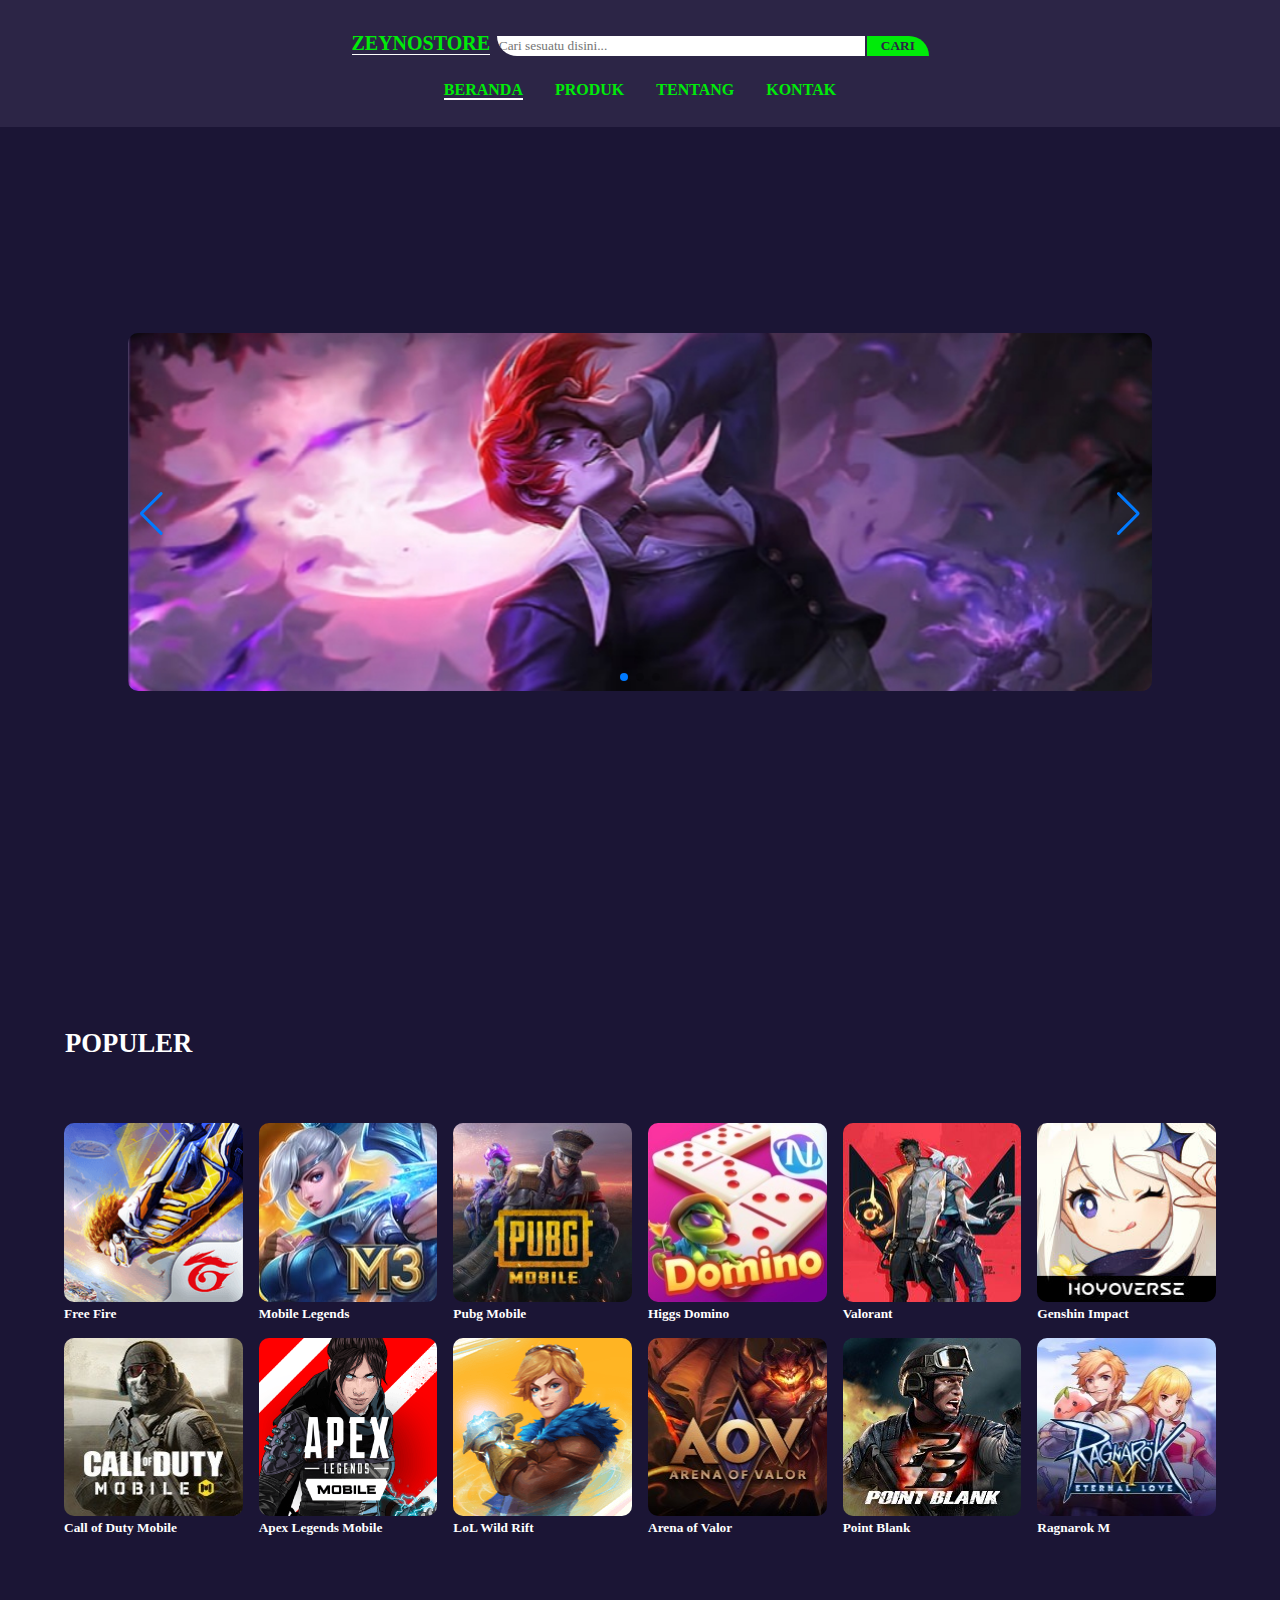
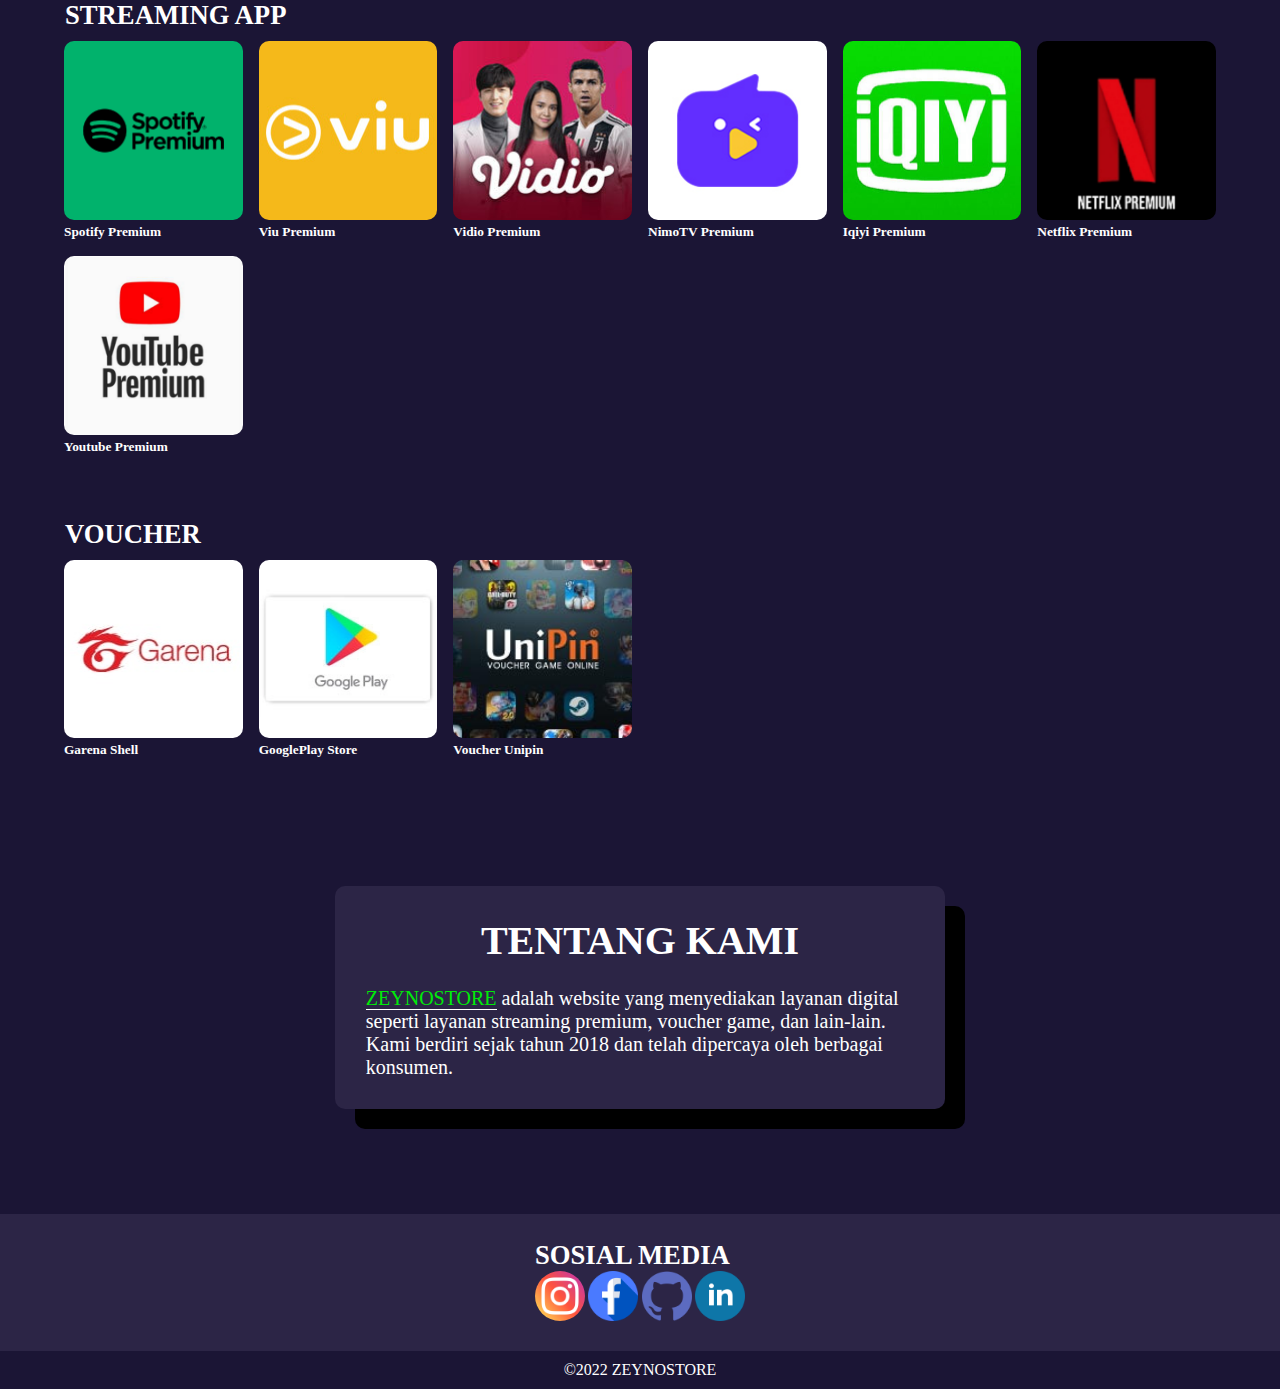
<file: index.html>
<!DOCTYPE html>
<html lang="en">
<head>
    <meta charset="UTF-8">
    <meta http-equiv="X-UA-Compatible" content="IE=edge">
    <meta name="viewport" content="width=device-width, initial-scale=1.0">
    <title>Zeyno Store</title>
    <link rel="stylesheet" href="style.css">
    <link rel="icon" href="images/ikon.ico">
    <link rel="stylesheet" href="https://unpkg.com/swiper@8/swiper-bundle.min.css"/>
</head>
<body>
<!-- start header -->
    <header>
        <a href="" class="title">ZEYNOSTORE</a>
        <input type="search" name="" id="" class="search-input" placeholder="Cari sesuatu disini...">
        <button type="submit" class="search-submit">CARI</button>
        <nav>
            <ul>
                <li class="active"><a class="menu" href="#">BERANDA</a></li>
                <li><a class="menu" href="#produk">PRODUK</a></li>
                <li><a class="menu" href="#tentang">TENTANG</a></li>
                <li><a class="menu" href="#kontak">KONTAK</a></li>
            </ul>
        </nav>
    </header>
<!-- end header -->



<!-- image slider -->
<div class="container">
    <div class="swiper">
        <div class="swiper-wrapper">

          <div class="swiper-slide"><img src="images/slide-1.jpg" alt=""></div>
          <div class="swiper-slide"><img src="images/slide-2.jpg" alt=""></div>
          <div class="swiper-slide"><img src="images/slide-1.jpg" alt=""></div>
          
        </div>

        <div class="swiper-pagination"></div>
      
        <div class="swiper-button-prev"></div>
        <div class="swiper-button-next"></div>

      </div>
</div>
<!-- end image slider -->



<!-- start section populer -->
<div id="produk"></div>
    <h1 class="title-p">POPULER</h1>
    <section id="populer" class="populer">

    <!-- free fire -->
    <div class="ff">
        <div class="link">
            <a href="#harga-ff">
                    <img src="images/ff.png" alt="">
                    <div class="judul-produk">Free Fire</div>
            </a>
        </div>
        <div class="overlay" id="harga-ff">
            <div class="popup">
                <h2>HARGA FREE FIRE</h2>
                <a class="close" href="#produk">&times;</a>
                <br>
                <div class="content">
                    70 Diamonds  : 
                    <br>    
                    <span class="harga">Rp 10.000</span>
                    <br>
                    140 Diamonds : 
                    <br>
                    <span class="harga">Rp 20.000</span>
                    <br>
                    210 Diamonds : 
                    <br>
                    <span class="harga">Rp 30.000</span>
                    <br>
                    280 Diamonds : 
                    <br>
                    <span class="harga">Rp 40.000</span>
                    <br>
                    355 Diamonds : 
                    <br>
                    <span class="harga">Rp 50.000</span>
                    <br>
                    500 Diamond  : 
                    <br>
                    <span class="harga">Rp 70.000</span>
                    <br>
                    720 Diamonds : 
                    <br>
                    <span class="harga">Rp 100.000</span>
                    <br>
                    <a class="list__harga" href="harga/ff.html" target="_blank" rel="noopener noreferrer">Cek Harga Lengkap...</a>
                    <br>
                    <a class="pesan" href="https://wa.me/6282132873886" 
                    target="_blank" 
                    rel="noopener noreferrer"><img src="./images/whatsapp.png" alt="">Pesan Sekarang</a>
                </div>
            </div>
        </div>
    </div>
    <!-- end free fire -->

    <!-- moblie legends -->
        <div class="mlbb">
            <div class="link">
                <a href="#harga-mlbb">
                    <img src="images/mlbb.jpg" alt="">
                    <div class="judul-produk">Mobile Legends</div>
                </a>
            </div>
            <div class="overlay" id="harga-mlbb">
                <div class="popup">
                    <h2>HARGA MOBILE <br/>LEGENDS</h2>
                    <a class="close" href="#produk">&times;</a>
                    <br>
                    <div class="content">
                        86 Diamonds  : 
                        <br>    
                        <span class="harga">Rp 22.500</span>
                        <br>
                        172 Diamonds : 
                        <br>
                        <span class="harga">Rp 45.000</span>
                        <br>
                        257 Diamonds : 
                        <br>
                        <span class="harga">Rp 65.000</span>
                        <br>
                        344 Diamonds : 
                        <br>
                        <span class="harga">Rp 90.000</span>
                        <br>
                        514 Diamonds : 
                        <br>
                        <span class="harga">Rp 125.000</span>
                        <br>
                        706 Diamond  : 
                        <br>
                        <span class="harga">Rp 165.000</span>
                        <br>
                        Starlight : 
                        <br>
                        <span class="harga">Rp 120.000</span>
                        <br>
                        <a class="list__harga" href="harga/mlbb.html" target="_blank" rel="noopener noreferrer">Cek Harga Lengkap...</a>
                        <br>
                        <a class="pesan" href="https://wa.me/6282132873886" 
                        target="_blank" 
                        rel="noopener noreferrer"><img src="./images/whatsapp.png" alt="">Pesan Sekarang</a>
                    </div>
                </div>
            </div>
        </div>
    <!-- end mobile legends -->

    <!-- pubg -->
        <div class="pubgm">
            <div class="link">
                <a href="#harga-pubg">
                    <img src="images/pubgm.jpg" alt="">
                    <div class="judul-produk">Pubg Mobile</div>
                </a>
            </div>
            <div class="overlay" id="harga-pubg">
                <div class="popup">
                    <h2>HARGA PUBG <br/>MOBILE</h2>
                    <a class="close" href="#produk">&times;</a>
                    <br>
                    <div class="content">
                        70 UC PUBGM  : 
                        <br>    
                        <span class="harga">Rp 14.000</span>
                        <br>
                        125 UC PUBGM : 
                        <br>
                        <span class="harga">Rp 25.000</span>
                        <br>
                        250 UC PUBGM : 
                        <br>
                        <span class="harga">Rp 50.000</span>
                        <br>
                        500 UC PUBGM : 
                        <br>
                        <span class="harga">Rp 100.000</span>
                        <br>
                        1250 UC PUBGM : 
                        <br>
                        <span class="harga">Rp 250.000</span>
                        <br>
                        2500 UC PUBGM  : 
                        <br>
                        <span class="harga">Rp 500.000</span>
                        <br>
                        <a class="list__harga" href="harga/pubg.html" target="_blank" rel="noopener noreferrer">Cek Harga Lengkap...</a>
                        <br>
                        <a class="pesan" href="https://wa.me/6282132873886" 
                        target="_blank" 
                        rel="noopener noreferrer"><img src="./images/whatsapp.png" alt="">Pesan Sekarang</a>
                    </div>
                </div>
            </div>
        </div>
    <!-- end pubg -->

    <!-- hdi -->
        <div class="hdi">
            <div class="link">
                <a href="#harga-higgs-domino">
                    <img src="images/higgs_domino.jpg" alt="">
                    <div class="judul-produk">Higgs Domino</div>
                </a>
            </div>
            <div class="overlay" id="harga-higgs-domino">
                <div class="popup">
                    <h2>HARGA HIGGS <br/>DOMINO</h2>
                    <a class="close" href="#produk">&times;</a>
                    <br>
                    <div class="content">
                        Isi Sendiri  : 
                        <br>    
                        <span class="harga">Isi Sendiri</span>
                        <br>
                        Isi Sendiri : 
                        <br>
                        <span class="harga">Isi Sendiri</span>
                        <br>
                        Isi Sendiri : 
                        <br>
                        <span class="harga">Isi Sendiri</span>
                        <br>
                        Isi Sendiri : 
                        <br>
                        <span class="harga">Isi Sendiri</span>
                        <br>
                        Isi Sendiri : 
                        <br>
                        <span class="harga">Isi Sendiri</span>
                        <br>
                        Isi Sendiri  : 
                        <br>
                        <span class="harga">Isi Sendiri</span>
                        <br>
                        <a class="list__harga" href="harga/hdi.html" target="_blank" rel="noopener noreferrer">Cek Harga Lengkap...</a>
                        <br>
                        <a class="pesan" href="https://wa.me/6282132873886" 
                        target="_blank" 
                        rel="noopener noreferrer"><img src="./images/whatsapp.png" alt="">Pesan Sekarang</a>
                    </div>
                </div>
            </div>
        </div>
    <!-- end hdi -->

    <!-- valo -->
        <div class="valo">
            <div class="link">
                <a href="#harga-valorant">
                    <img src="images/valorant.jpg" alt="">
                    <div class="judul-produk">Valorant</div>
                </a>
            </div>
            <div class="overlay" id="harga-valorant">
                <div class="popup">
                    <h2>HARGA VALORANT</h2>
                    <a class="close" href="#produk">&times;</a>
                    <br>
                    <div class="content">
                        Isi Sendiri  : 
                        <br>    
                        <span class="harga">Isi Sendiri</span>
                        <br>
                        Isi Sendiri : 
                        <br>
                        <span class="harga">Isi Sendiri</span>
                        <br>
                        Isi Sendiri : 
                        <br>
                        <span class="harga">Isi Sendiri</span>
                        <br>
                        Isi Sendiri : 
                        <br>
                        <span class="harga">Isi Sendiri</span>
                        <br>
                        Isi Sendiri : 
                        <br>
                        <span class="harga">Isi Sendiri</span>
                        <br>
                        Isi Sendiri  : 
                        <br>
                        <span class="harga">Isi Sendiri</span>
                        <br>
                        Isi Sendirit : 
                        <br>
                        <span class="harga">Isi Sendiri</span>
                        <br>
                        <a class="list__harga" href="harga/valo.html" target="_blank" rel="noopener noreferrer">Cek Harga Lengkap...</a>
                        <br>
                        <a class="pesan" href="https://wa.me/6282132873886" 
                        target="_blank" 
                        rel="noopener noreferrer"><img src="./images/whatsapp.png" alt="">Pesan Sekarang</a>
                    </div>
                </div>
            </div>
        </div>
    <!-- end valo -->

    <!-- genshin -->
        <div class="gi">
            <div class="link">
                <a href="#harga-genshin-impact">
                    <img src="images/GenshinImpact.jpg" alt="">
                    <div class="judul-produk">Genshin Impact</div>
                </a>
            </div>
            <div class="overlay" id="harga-genshin-impact">
                <div class="popup">
                    <h2>HARGA GENSHIN <br> IMPACT</h2>
                    <a class="close" href="#produk">&times;</a>
                    <br>
                    <div class="content">
                        Isi Sendiri  : 
                        <br>    
                        <span class="harga">Isi Sendiri</span>
                        <br>
                        Isi Sendiri : 
                        <br>
                        <span class="harga">Isi Sendiri</span>
                        <br>
                        Isi Sendiri : 
                        <br>
                        <span class="harga">Isi Sendiri</span>
                        <br>
                        Isi Sendiri : 
                        <br>
                        <span class="harga">Isi Sendiri</span>
                        <br>
                        Isi Sendiri : 
                        <br>
                        <span class="harga">Isi Sendiri</span>
                        <br>
                        Isi Sendiri  : 
                        <br>
                        <span class="harga">Isi Sendiri</span>
                        <br>
                        Isi Sendiri : 
                        <br>
                        <span class="harga">Isi Sendiri</span>
                        <br>
                        <a class="list__harga" href="harga/gi.html" target="_blank" rel="noopener noreferrer">Cek Harga Lengkap...</a>
                        <br>
                        <a class="pesan" href="https://wa.me/6282132873886" 
                        target="_blank" 
                        rel="noopener noreferrer"><img src="./images/whatsapp.png" alt="">Pesan Sekarang</a>
                    </div>
                </div>
            </div>
        </div>
    <!-- end genshin -->

    <!-- start codm -->
    <div class="codm">
        <div class="link">
            <a href="#harga-codm">
                <img src="images/codm.jpg" alt="">
                <div class="judul-produk">Call of Duty Mobile</div>
            </a>
        </div>
        <div class="overlay" id="harga-codm">
            <div class="popup">
                <h2>HARGA COD <br/>MOBILE</h2>
                <a class="close" href="#produk">&times;</a>
                <br>
                <div class="content">
                    Isi Sendiri  : 
                    <br>    
                    <span class="harga">Isi Sendiri</span>
                    <br>
                    Isi Sendiri : 
                    <br>
                    <span class="harga">Isi Sendiri</span>
                    <br>
                    Isi Sendiri : 
                    <br>
                    <span class="harga">Isi Sendiri</span>
                    <br>
                    Isi Sendiri : 
                    <br>
                    <span class="harga">Isi Sendiri</span>
                    <br>
                    Isi Sendiri : 
                    <br>
                    <span class="harga">Isi Sendiri</span>
                    <br>
                    Isi Sendiri  : 
                    <br>
                    <span class="harga">Isi Sendiri</span>
                    <br>
                    Isi Sendiri : 
                    <br>
                    <span class="harga">Isi Sendiri</span>
                    <br>
                    <a class="list__harga" href="harga/codm.html" target="_blank" rel="noopener noreferrer">Cek Harga Lengkap...</a>
                    <br>
                    <a class="pesan" href="https://wa.me/6282132873886" 
                    target="_blank" 
                    rel="noopener noreferrer"><img src="./images/whatsapp.png" alt="">Pesan Sekarang</a>
                </div>
            </div>
        </div>
    </div>
    <!-- end codm -->

    <!-- start apex -->
    <div class="apex">
        <div class="link">
            <a href="#harga-apex">
                <img src="images/apexlegend.png" alt="">
                <div class="judul-produk">Apex Legends Mobile</div>
            </a>
        </div>
        <div class="overlay" id="harga-apex">
            <div class="popup">
                <h2>HARGA APEX LEGENDS <br/>MOBILE</h2>
                <a class="close" href="#produk">&times;</a>
                <br>
                <div class="content">
                    Isi Sendiri  : 
                    <br>    
                    <span class="harga">Isi Sendiri</span>
                    <br>
                    Isi Sendiri : 
                    <br>
                    <span class="harga">Isi Sendiri</span>
                    <br>
                    Isi Sendiri : 
                    <br>
                    <span class="harga">Isi Sendiri</span>
                    <br>
                    Isi Sendiri : 
                    <br>
                    <span class="harga">Isi Sendiri</span>
                    <br>
                    Isi Sendiri : 
                    <br>
                    <span class="harga">Isi Sendiri</span>
                    <br>
                    Isi Sendiri  : 
                    <br>
                    <span class="harga">Isi Sendiri</span>
                    <br>
                    Isi Sendiri : 
                    <br>
                    <span class="harga">Isi Sendiri</span>
                    <br>
                    <a class="list__harga" href="harga/apex.html" target="_blank" rel="noopener noreferrer">Cek Harga Lengkap...</a>
                        <br>
                    <a class="pesan" href="https://wa.me/6282132873886" 
                    target="_blank" 
                    rel="noopener noreferrer"><img src="./images/whatsapp.png" alt="">Pesan Sekarang</a>
                </div>
            </div>
        </div>
    </div>
    <!-- end apex -->

    <!-- start lol -->
    <div class="wildrift">
        <div class="link">
            <a href="#harga-wildrift">
                <img src="images/lolwildrift.png" alt="">
                <div class="judul-produk">LoL Wild Rift</div>
            </a>
        </div>
        <div class="overlay" id="harga-wildrift">
            <div class="popup">
                <h2>HARGA LEAGUE OF LEGENDS WILD RIFT</h2>
                <a class="close" href="#produk">&times;</a>
                <br>
                <div class="content">
                    Isi Sendiri  : 
                    <br>    
                    <span class="harga">Isi Sendiri</span>
                    <br>
                    Isi Sendiri : 
                    <br>
                    <span class="harga">Isi Sendiri</span>
                    <br>
                    Isi Sendiri : 
                    <br>
                    <span class="harga">Isi Sendiri</span>
                    <br>
                    Isi Sendiri : 
                    <br>
                    <span class="harga">Isi Sendiri</span>
                    <br>
                    Isi Sendiri : 
                    <br>
                    <span class="harga">Isi Sendiri</span>
                    <br>
                    Isi Sendiri  : 
                    <br>
                    <span class="harga">RIsi Sendiri</span>
                    <br>
                    Isi Sendiri : 
                    <br>
                    <span class="harga">Isi Sendiri</span>
                    <br>
                    <a class="list__harga" href="harga/wildrift.html" target="_blank" rel="noopener noreferrer">Cek Harga Lengkap...</a>
                        <br>
                    <a class="pesan" href="https://wa.me/6282132873886" 
                    target="_blank" 
                    rel="noopener noreferrer"><img src="./images/whatsapp.png" alt="">Pesan Sekarang</a>
                </div>
            </div>
        </div>
    </div>
    <!-- end lol -->

    <!-- start aov -->
    <div class="aov">
        <div class="link">
            <a href="#harga-aov">
                <img src="images/aov.jpg" alt="">
                <div class="judul-produk">Arena of Valor</div>
            </a>
        </div>
        <div class="overlay" id="harga-aov">
            <div class="popup">
                <h2>HARGA ARENA OF VALOR</h2>
                <a class="close" href="#produk">&times;</a>
                <br>
                <div class="content">
                    Isi Sendiri  : 
                    <br>    
                    <span class="harga">Isi Sendiri</span>
                    <br>
                    Isi Sendiri : 
                    <br>
                    <span class="harga">Isi Sendiri</span>
                    <br>
                    Isi Sendiri : 
                    <br>
                    <span class="harga">Isi Sendiri</span>
                    <br>
                    Isi Sendiri : 
                    <br>
                    <span class="harga">Isi Sendiri</span>
                    <br>
                    Isi Sendiri : 
                    <br>
                    <span class="harga">Isi Sendiri</span>
                    <br>
                    Isi Sendiri  : 
                    <br>
                    <span class="harga">Isi Sendiri</span>
                    <br>
                    Isi Sendiri : 
                    <br>
                    <span class="harga">Isi Sendiri</span>
                    <br>
                    <a class="list__harga" href="harga/aov.html" target="_blank" rel="noopener noreferrer">Cek Harga Lengkap...</a>
                        <br>
                    <a class="pesan" href="https://wa.me/6282132873886" 
                    target="_blank" 
                    rel="noopener noreferrer"><img src="./images/whatsapp.png" alt="">Pesan Sekarang</a>
                </div>
            </div>
        </div>
    </div>
    <!-- end aov -->

    <!-- start pb -->
    <div class="pb">
        <div class="link">
            <a href="#harga-pb">
                <img src="images/PointBlank.jpg" alt="">
                <div class="judul-produk">Point Blank</div>
            </a>
        </div>
        <div class="overlay" id="harga-pb">
            <div class="popup">
                <h2>HARGA POINT BLANK</h2>
                <a class="close" href="#produk">&times;</a>
                <br>
                <div class="content">
                    Isi Sendiri  : 
                    <br>    
                    <span class="harga">Isi Sendiri</span>
                    <br>
                    Isi Sendiri : 
                    <br>
                    <span class="harga">Isi Sendiri</span>
                    <br>
                    Isi Sendiri : 
                    <br>
                    <span class="harga">Isi Sendiri</span>
                    <br>
                    Isi Sendiri : 
                    <br>
                    <span class="harga">Isi Sendiri</span>
                    <br>
                    Isi Sendiri : 
                    <br>
                    <span class="harga">Isi Sendiri</span>
                    <br>
                    Isi Sendiri  : 
                    <br>
                    <span class="harga">Isi Sendiri</span>
                    <br>
                    Isi Sendiri : 
                    <br>
                    <span class="harga">Isi Sendiri</span>
                    <br>
                    <a class="list__harga" href="harga/pb.html" target="_blank" rel="noopener noreferrer">Cek Harga Lengkap...</a>
                        <br>
                    <a class="pesan" href="https://wa.me/6282132873886" 
                    target="_blank" 
                    rel="noopener noreferrer"><img src="./images/whatsapp.png" alt="">Pesan Sekarang</a>
                </div>
            </div>
        </div>
    </div>
    <!-- end pb -->

    <!-- start ragnarok -->
    <div class="ragnarok">
        <div class="link">
            <a href="#harga-ragnarok">
                <img src="images/ragnarok.jpg" alt="">
                <div class="judul-produk">Ragnarok M</div>
            </a>
        </div>
        <div class="overlay" id="harga-ragnarok">
            <div class="popup">
                <h2>HARGA RAGNAROK M</h2>
                <a class="close" href="#produk">&times;</a>
                <br>
                <div class="content">
                    Isi Sendiri  : 
                    <br>    
                    <span class="harga">Isi Sendiri</span>
                    <br>
                    Isi Sendiri : 
                    <br>
                    <span class="harga">Isi Sendiri</span>
                    <br>
                    Isi Sendiri : 
                    <br>
                    <span class="harga">Isi Sendiri</span>
                    <br>
                    Isi Sendiri : 
                    <br>
                    <span class="harga">Isi Sendiri</span>
                    <br>
                    Isi Sendiri : 
                    <br>
                    <span class="harga">Isi Sendiri</span>
                    <br>
                    Isi Sendiri  : 
                    <br>
                    <span class="harga">Isi Sendiri</span>
                    <br>
                    Isi Sendiri : 
                    <br>
                    <span class="harga">Isi Sendiri</span>
                    <br>
                    <a class="list__harga" href="harga/ragnarok.html" target="_blank" rel="noopener noreferrer">Cek Harga Lengkap...</a>
                    <br>
                    <a class="pesan" href="https://wa.me/6282132873886" 
                    target="_blank" 
                    rel="noopener noreferrer"><img src="./images/whatsapp.png" alt="">Pesan Sekarang</a>
                </div>
            </div>
        </div>
    </div>
    <!-- end ragnarok -->


    </section>
<!-- end section populer -->




<!-- start section streaming app -->
<div id="streaming"></div>
<h1 class="title-s">STREAMING APP</h1>
<section class="streaming">

    <!-- start spotify -->
    <div class="spotify">
        <div class="link">
            <a href="#harga-spotify">
                <img src="./images/spotify.png" alt="">
                <div class="judul-produk">Spotify Premium</div>
            </a>
        </div>
        <div class="overlay" id="harga-spotify">
            <div class="popup">
                <h2>HARGA SPOTIFY <br> PREMIUM</h2>
                <a class="close" href="#streaming">&times;</a>
                <br>
                <div class="content">
                    Isi Sendiri  : 
                    <br>    
                    <span class="harga">Isi Sendiri</span>
                    <br>
                    Isi Sendiri : 
                    <br>
                    <span class="harga">Isi Sendiri</span>
                    <br>
                    Isi Sendiri : 
                    <br>
                    <span class="harga">Isi Sendiri</span>
                    <br>
                    Isi Sendiri : 
                    <br>
                    <span class="harga">Isi Sendiri</span>
                    <br>
                    Isi Sendiri : 
                    <br>
                    <span class="harga">Isi Sendiri</span>
                    <br>
                    Isi Sendiri  : 
                    <br>
                    <span class="harga">Isi Sendiri</span>
                    <br>
                    Isi Sendiri : 
                    <br>
                    <span class="harga">Isi Sendiri</span>
                    <br>
                    <a class="pesan" href="https://wa.me/6282132873886" 
                    target="_blank" 
                    rel="noopener noreferrer"><img src="./images/whatsapp.png" alt="">Pesan Sekarang</a>
                </div>
            </div>
        </div>
    </div>
    <!-- end spotify -->

    <!-- start viu -->
    <div class="viu">
        <div class="link">
            <a href="#harga-viu">
                <img src="./images/viu.jpg" alt="">
                <div class="judul-produk">Viu Premium</div>
            </a>
        </div>
        <div class="overlay" id="harga-viu">
            <div class="popup">
                <h2>HARGA VIU <br/>PREMIUM</h2>
                <a class="close" href="#streaming">&times;</a>
                <br>
                <div class="content">
                    Isi Sendiri  : 
                    <br>    
                    <span class="harga">Isi Sendiri</span>
                    <br>
                    Isi Sendiri : 
                    <br>
                    <span class="harga">Isi Sendiri</span>
                    <br>
                    Isi Sendiri : 
                    <br>
                    <span class="harga">Isi Sendiri</span>
                    <br>
                    Isi Sendiri : 
                    <br>
                    <span class="harga">Isi Sendiri</span>
                    <br>
                    Isi Sendiri : 
                    <br>
                    <span class="harga">Isi Sendiri</span>
                    <br>
                    Isi Sendiri  : 
                    <br>
                    <span class="harga">Isi Sendiri</span>
                    <br>
                    Isi Sendiri : 
                    <br>
                    <span class="harga">Isi Sendiri0</span>
                    <br>
                    <a class="pesan" href="https://wa.me/6282132873886" 
                    target="_blank" 
                    rel="noopener noreferrer"><img src="./images/whatsapp.png" alt="">Pesan Sekarang</a>
                </div>
            </div>
        </div>
    </div>
    <!-- end viu -->

    <!-- start vidio -->
    <div class="vidio">
        <div class="link">
            <a href="#harga-vidio">
                <img src="./images/vidio.png" alt="">
                <div class="judul-produk">Vidio Premium</div>
            </a>
        </div>
        <div class="overlay" id="harga-vidio">
            <div class="popup">
                <h2>HARGA VIDIO <br/>PREMIUM</h2>
                <a class="close" href="#streaming">&times;</a>
                <br>
                <div class="content">
                    Isi Sendiri  : 
                    <br>    
                    <span class="harga">Isi Sendiri</span>
                    <br>
                    Isi Sendiri : 
                    <br>
                    <span class="harga">Isi Sendiri</span>
                    <br>
                    Isi Sendiri : 
                    <br>
                    <span class="harga">Isi Sendiri</span>
                    <br>
                    Isi Sendiri : 
                    <br>
                    <span class="harga">Isi Sendiri</span>
                    <br>
                    Isi Sendiri : 
                    <br>
                    <span class="harga">Isi Sendiri</span>
                    <br>
                    Isi Sendiri  : 
                    <br>
                    <span class="harga">Isi Sendiri0</span>
                    <br>
                    Isi Sendiri : 
                    <br>
                    <span class="harga">Isi Sendiri</span>
                    <br>
                    <a class="pesan" href="https://wa.me/6282132873886" 
                    target="_blank" 
                    rel="noopener noreferrer"><img src="./images/whatsapp.png" alt="">Pesan Sekarang</a>
                </div>
            </div>
        </div>
    </div>
    <!-- end vidio -->

    <!-- start nimo -->
    <div class="nimo">
        <div class="link">
            <a href="#harga-nimo">
                <img src="./images/NimoTV.png" alt="">
                <div class="judul-produk">NimoTV Premium</div>
            </a>
        </div>
        <div class="overlay" id="harga-nimo">
            <div class="popup">
                <h2>HARGA NIMOTV <br/>PREMIUM</h2>
                <a class="close" href="#streaming">&times;</a>
                <br>
                <div class="content">
                    Isi Sendiri  : 
                    <br>    
                    <span class="harga">Isi Sendiri</span>
                    <br>
                    Isi Sendiri : 
                    <br>
                    <span class="harga">Isi Sendiri</span>
                    <br>
                    Isi Sendiri : 
                    <br>
                    <span class="harga">Isi Sendiri</span>
                    <br>
                    Isi Sendiri : 
                    <br>
                    <span class="harga">Isi Sendiri</span>
                    <br>
                    Isi Sendiri : 
                    <br>
                    <span class="harga">Isi Sendiri</span>
                    <br>
                    Isi Sendiri  : 
                    <br>
                    <span class="harga">Isi Sendiri</span>
                    <br>
                    Isi Sendiri : 
                    <br>
                    <span class="harga">Isi Sendiri</span>
                    <br>
                    <a class="pesan" href="https://wa.me/6282132873886" 
                    target="_blank" 
                    rel="noopener noreferrer"><img src="./images/whatsapp.png" alt="">Pesan Sekarang</a>
                </div>
            </div>
        </div>
    </div>
    <!-- end nimo -->

    <!-- start viu -->
    <div class="viu">
        <div class="link">
            <a href="#harga-iqiyi">
                <img src="./images/iqiyi.png" alt="">
                <div class="judul-produk">Iqiyi Premium</div>
            </a>
        </div>
        <div class="overlay" id="harga-iqiyi">
            <div class="popup">
                <h2>HARGA IQIYI <br/>PREMIUM</h2>
                <a class="close" href="#streaming">&times;</a>
                <br>
                <div class="content">
                    Isi Sendiri  : 
                    <br>    
                    <span class="harga">Isi Sendiri</span>
                    <br>
                    Isi Sendiri : 
                    <br>
                    <span class="harga">Isi Sendiri</span>
                    <br>
                    Isi Sendiri : 
                    <br>
                    <span class="harga">Isi Sendiri</span>
                    <br>
                    Isi Sendiri : 
                    <br>
                    <span class="harga">Isi Sendiri</span>
                    <br>
                    Isi Sendiri : 
                    <br>
                    <span class="harga">Isi Sendiri</span>
                    <br>
                    Isi Sendiri  : 
                    <br>
                    <span class="harga">Isi Sendiri</span>
                    <br>
                    Isi Sendiri : 
                    <br>
                    <span class="harga">Isi Sendiri</span>
                    <br>
                    <a class="pesan" href="https://wa.me/6282132873886" 
                    target="_blank" 
                    rel="noopener noreferrer"><img src="./images/whatsapp.png" alt="">Pesan Sekarang</a>
                </div>
            </div>
        </div>
    </div>
    <!-- end viu -->

    <!-- start youtube -->
    <div class="netflix">
        <div class="link">
            <a href="#harga-nx">
                <img src="images/netflix.jpg" width="180px" alt="">
                <div class="judul-produk">Netflix Premium</div>
            </a>
        </div>
        <div class="overlay" id="harga-nx">
            <div class="popup">
                <h2>HARGA NETFLIX <br>PREMIUM</h2>
                <a class="close" href="#streaming">&times;</a>
                <br>
                <div class="content">
                    Isi Sendiri  : 
                    <br>    
                    <span class="harga">Isi Sendiri</span>
                    <br>
                    Isi Sendiri : 
                    <br>
                    <span class="harga">Isi Sendiri</span>
                    <br>
                    Isi Sendiri : 
                    <br>
                    <span class="harga">Isi Sendiri</span>
                    <br>
                    Isi Sendiri : 
                    <br>
                    <span class="harga">Isi Sendiri</span>
                    <br>
                    Isi Sendiri : 
                    <br>
                    <span class="harga">Isi Sendiri</span>
                    <br>
                    Isi Sendiri  : 
                    <br>
                    <span class="harga">Isi Sendiri</span>
                    <br>
                    Isi Sendiri : 
                    <br>
                    <span class="harga">Isi Sendiri</span>
                    <br>
                    <a class="pesan" href="https://wa.me/6282132873886" 
                    target="_blank" 
                    rel="noopener noreferrer"><img src="./images/whatsapp.png" alt="">Pesan Sekarang</a>
                </div>
            </div>
        </div>
    </div>
    <!-- end youtube -->

    <!-- start yt -->
    <div class="youtube">
        <div class="link">
            <a href="#harga-yt">
                <img src="images/yt.jpg" width="180px" alt="">
                <div class="judul-produk">Youtube Premium</div>
            </a>
        </div>
        <div class="overlay" id="harga-yt">
            <div class="popup">
                <h2>HARGA YOUTUBE <br> PREMIUM</h2>
                <a class="close" href="#streaming">&times;</a>
                <br>
                <div class="content">
                    Isi Sendiri  : 
                    <br>    
                    <span class="harga">Isi Sendiri</span>
                    <br>
                    Isi Sendiri : 
                    <br>
                    <span class="harga">Isi Sendiri</span>
                    <br>
                    Isi Sendiri : 
                    <br>
                    <span class="harga">Isi Sendiri</span>
                    <br>
                    Isi Sendiri : 
                    <br>
                    <span class="harga">Isi Sendiri</span>
                    <br>
                    Isi Sendiri : 
                    <br>
                    <span class="harga">Isi Sendiri</span>
                    <br>
                    Isi Sendiri  : 
                    <br>
                    <span class="harga">Isi Sendiri</span>
                    <br>
                    Isi Sendiri : 
                    <br>
                    <span class="harga">Isi Sendiri</span>
                    <br>
                    <a class="pesan" href="https://wa.me/6282132873886" 
                    target="_blank" 
                    rel="noopener noreferrer"><img src="./images/whatsapp.png" alt="">Pesan Sekarang</a>
                </div>
            </div>
        </div>
    </div>
    <!-- end yt -->
    
</section>
<!-- end section streaming app -->




<!-- start section voucher -->
<div id="voucher"></div>
<h1 class="title-v">VOUCHER</h1>
<section class="voucher">

        <!-- start gs -->
        <div class="garena shell">
            <div class="link">
                <a href="#harga-gs">
                    <img src="./images/garena_shells.jpg" alt="">
                    <div class="judul-produk">Garena Shell</div>
                </a>
            </div>
            <div class="overlay" id="harga-gs">
                <div class="popup">
                    <h2>HARGA GARENA <br/>SHELLS</h2>
                    <a class="close" href="#voucher">&times;</a>
                    <br>
                    <div class="content">
                        Isi Sendiri  : 
                        <br>    
                        <span class="harga">Isi Sendiri</span>
                        <br>
                        Isi Sendiri : 
                        <br>
                        <span class="harga">Isi Sendiri</span>
                        <br>
                        Isi Sendiri : 
                        <br>
                        <span class="harga">Isi Sendiri</span>
                        <br>
                        Isi Sendiri : 
                        <br>
                        <span class="harga">Isi Sendiri</span>
                        <br>
                        Isi Sendiri : 
                        <br>
                        <span class="harga">Isi Sendiri</span>
                        <br>
                        Isi Sendiri  : 
                        <br>
                        <span class="harga">Isi Sendiri</span>
                        <br>
                        Isi Sendiri : 
                        <br>
                        <span class="harga">Isi Sendiri</span>
                        <br>
                        <a class="pesan" href="https://wa.me/6282132873886" 
                        target="_blank" 
                        rel="noopener noreferrer"><img src="./images/whatsapp.png" alt="">Pesan Sekarang</a>
                    </div>
                </div>
            </div>
        </div>
        <!-- end gs -->

        <!-- start ps -->
        <div class="play_store">
            <div class="link">
                <a href="#harga-ps">
                    <img src="./images/ps.webp" width="180px" alt="">
                    <div class="judul-produk">GooglePlay Store</div>
                </a>
            </div>
            <div class="overlay" id="harga-ps">
                <div class="popup">
                    <h2>HARGA GOOGLEPLAY <br/>STORE</h2>
                    <a class="close" href="#voucher">&times;</a>
                    <br>
                    <div class="content">
                        Isi Sendiri  : 
                        <br>    
                        <span class="harga">Isi Sendiri</span>
                        <br>
                        Isi Sendiri : 
                        <br>
                        <span class="harga">Isi Sendiri</span>
                        <br>
                        Isi Sendiri : 
                        <br>
                        <span class="harga">Isi Sendiri</span>
                        <br>
                        Isi Sendiri : 
                        <br>
                        <span class="harga">Isi Sendiri</span>
                        <br>
                        Isi Sendiri : 
                        <br>
                        <span class="harga">Isi Sendiri</span>
                        <br>
                        Isi Sendiri  : 
                        <br>
                        <span class="harga">Isi Sendiri</span>
                        <br>
                        SIsi Sendiri : 
                        <br>
                        <span class="harga">Isi Sendiri</span>
                        <br>
                        <a class="pesan" href="https://wa.me/6282132873886" 
                        target="_blank" 
                        rel="noopener noreferrer"><img src="./images/whatsapp.png" alt="">Pesan Sekarang</a>
                    </div>
                </div>
            </div>
        </div>

        <!-- start unipin -->
        <div class="unipin">
            <div class="link">
                <a href="#harga-up">
                    <img src="./images/unipin.jpg" width="180px" alt="">
                    <div class="judul-produk">Voucher Unipin</div>
                </a>
            </div>
            <div class="overlay" id="harga-up">
                <div class="popup">
                    <h2>HARGA VOUCHER <br/>UNIPIN</h2>
                    <a class="close" href="#voucher">&times;</a>
                    <br>
                    <div class="content">
                        Isi Sendiri  : 
                        <br>    
                        <span class="harga">Isi Sendiri</span>
                        <br>
                        Isi Sendiri : 
                        <br>
                        <span class="harga">Isi Sendiri</span>
                        <br>
                        Isi Sendiri : 
                        <br>
                        <span class="harga">Isi Sendiri</span>
                        <br>
                        Isi Sendiri : 
                        <br>
                        <span class="harga">Isi Sendiri</span>
                        <br>
                        Isi Sendiri : 
                        <br>
                        <span class="harga">Isi Sendiri</span>
                        <br>
                        Isi Sendiri  : 
                        <br>
                        <span class="harga">Isi Sendiri</span>
                        <br>
                        Isi Sendiri : 
                        <br>
                        <span class="harga">Isi Sendiri</span>
                        <br>
                        <a class="pesan" href="https://wa.me/6282132873886" 
                        target="_blank" 
                        rel="noopener noreferrer"><img src="./images/whatsapp.png" alt="">Pesan Sekarang</a>
                    </div>
                </div>
            </div>
        </div>
        <!-- end unipin -->
        
</section>
<!-- end section voucher -->




<!-- start tentang -->
<div id="tentang"></div>
<section class="tentang">
    <div class="card">
        <h1>TENTANG KAMI</h1>
        <br>
        <p>
            <a href="" class="title">ZEYNOSTORE</a> adalah website yang menyediakan layanan digital 
            <br>
            seperti layanan streaming premium, voucher game, dan lain-lain.
            <br>
            Kami berdiri sejak tahun 2018 dan telah dipercaya oleh berbagai konsumen.
        </p>
    </div>
</section>
<!-- end tentang -->




<footer id="kontak">
    <div class="sosmed">
        <h1>SOSIAL MEDIA</h1>
        <a href="https://instagram.com/wrzeno_" target="_blank" rel="noopener noreferrer"><img style="border-radius: 9999px;" src="./images/ig.png" alt=""></a>
        <a href="http://" target="_blank" rel="noopener noreferrer"><img src="./images//fb.png" alt=""></a>
        <a href="http://" target="_blank" rel="noopener noreferrer"><img src="./images/github.png" alt=""></a>
        <a href="http://" target="_blank" rel="noopener noreferrer"><img src="./images/linkedin.png" alt=""></a>
    </div>
</footer>
<div id="copyright">
    &copy;2022 ZEYNOSTORE
</div>

<script src="https://unpkg.com/swiper@8/swiper-bundle.min.js"></script>
<script src="script.js"></script>
</body>
</html>
</file>
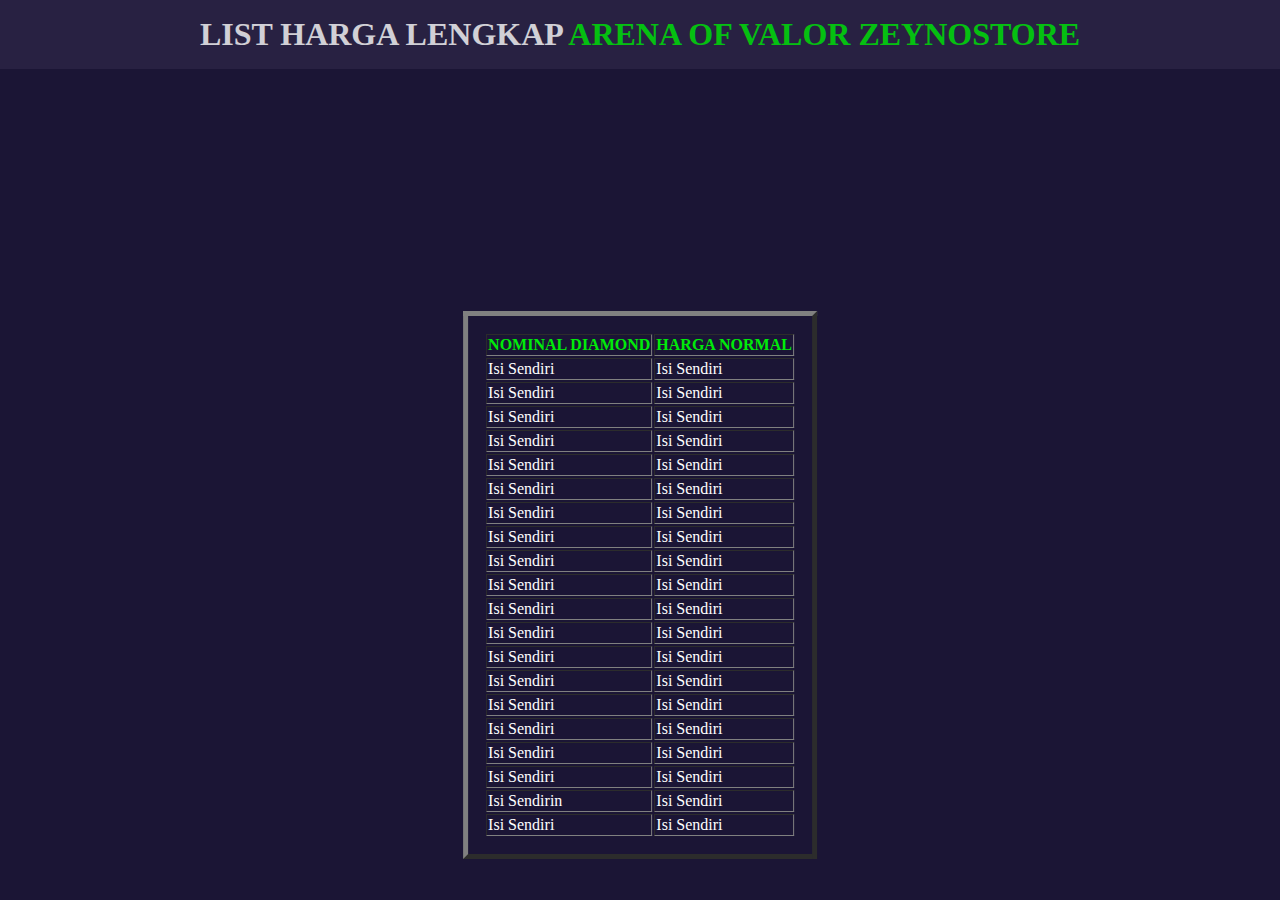
<file: harga/aov.html>
<!DOCTYPE html>
<html lang="en">
<head>
    <meta charset="UTF-8">
    <meta http-equiv="X-UA-Compatible" content="IE=edge">
    <meta name="viewport" content="width=device-width, initial-scale=1.0">
    <title>List Harga Arena of Valor</title>
    <link rel="stylesheet" href="harga.css">
</head>
<body>
    <section class="list-ff">
        <div class="container">
            <h1 class="title__list">LIST HARGA LENGKAP <span class="th">ARENA OF VALOR ZEYNOSTORE</span></h1>            
            <table border="5" class="table">
                <tr>
                    <th class="th">NOMINAL DIAMOND</th>
                    <th class="th">HARGA NORMAL</th>
                </tr>
        
                <tr>
                    <td>Isi Sendiri</td>
                    <td>Isi Sendiri</td>
                </tr>
                <tr>
                    <td>Isi Sendiri</td>
                    <td>Isi Sendiri</td>
                </tr>
                <tr>
                    <td>Isi Sendiri</td>
                    <td>Isi Sendiri</td>
                </tr>
                    <td>Isi Sendiri</td>
                    <td>Isi Sendiri</td>
                <tr>
                    <td>Isi Sendiri</td>
                    <td>Isi Sendiri</td>
                </tr>
                <tr>
                    <td>Isi Sendiri</td>
                    <td>Isi Sendiri</td>
                </tr>
                <tr>
                    <td>Isi Sendiri</td>
                    <td>Isi Sendiri</td>
                </tr>
                <tr>
                    <td>Isi Sendiri</td>
                    <td>Isi Sendiri</td>
                </tr>
                <tr>
                    <td>Isi Sendiri</td>
                    <td>Isi Sendiri</td>
                </tr>
                <tr>
                    <td>Isi Sendiri</td>
                    <td>Isi Sendiri</td>
                </tr>
                <tr>
                    <td>Isi Sendiri</td>
                    <td>Isi Sendiri</td>
                </tr>
                <tr>
                    <td>Isi Sendiri</td>
                    <td>Isi Sendiri</td>
                </tr>
                <tr>
                    <td>Isi Sendiri</td>
                    <td>Isi Sendiri</td>
                </tr>
                <tr>
                    <td>Isi Sendiri</td>
                    <td>Isi Sendiri</td>
                </tr>
                    <td>Isi Sendiri</td>
                    <td>Isi Sendiri</td>
                <tr>
                    <td>Isi Sendiri</td>
                    <td>Isi Sendiri</td>
                </tr>
                <tr>
                    <td>Isi Sendiri</td>
                    <td>Isi Sendiri</td>
                </tr>
                <tr>
                    <td>Isi Sendiri</td>
                    <td>Isi Sendiri</td>
                </tr>
                <tr>
                    <td>Isi Sendirin</td>
                    <td>Isi Sendiri</td>
                </tr>
                <tr>
                    <td>Isi Sendiri</td>
                    <td>Isi Sendiri</td>
                </tr>
            </table>
        </div>
    </section>
</body>
</html>
</file>
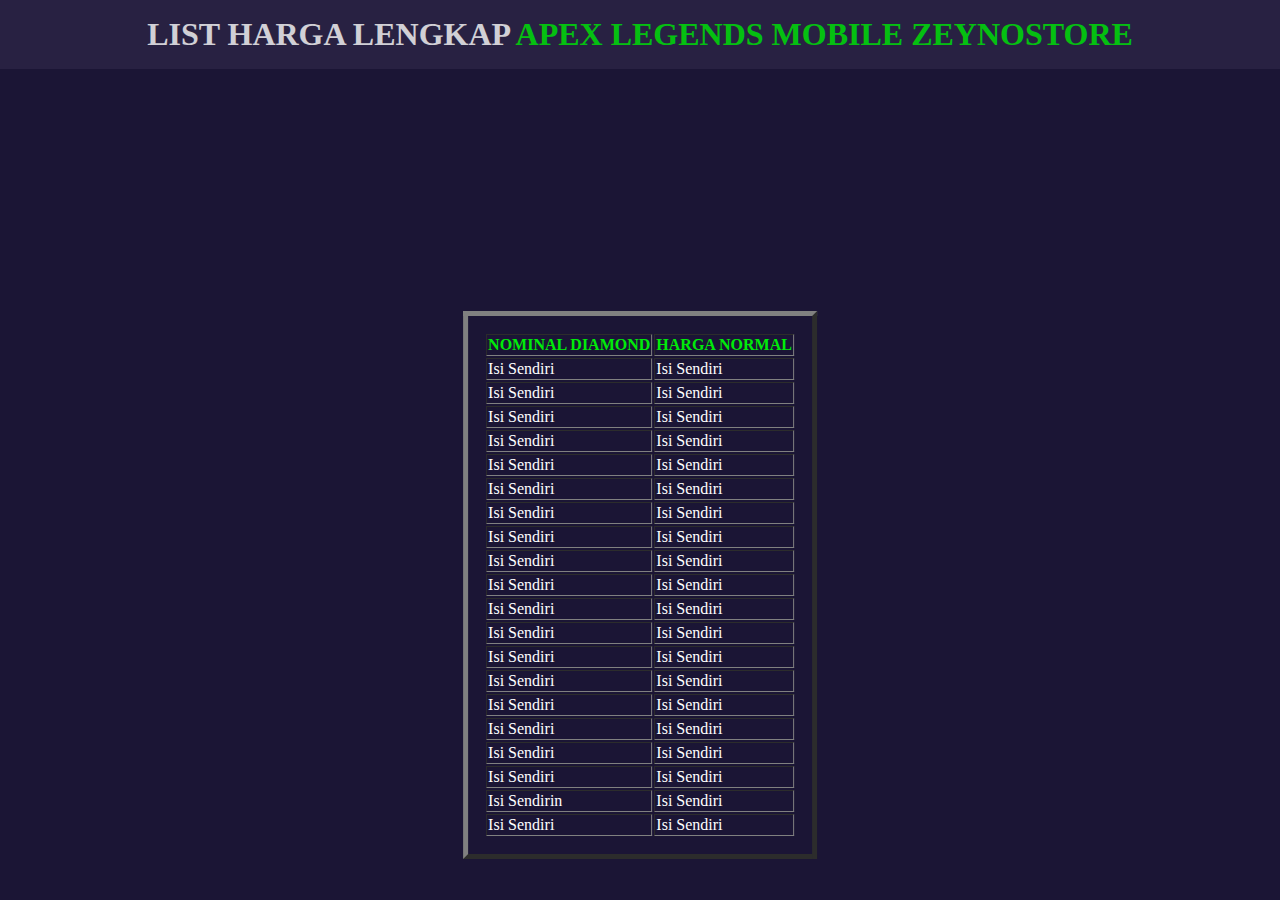
<file: harga/apex.html>
<!DOCTYPE html>
<html lang="en">
<head>
    <meta charset="UTF-8">
    <meta http-equiv="X-UA-Compatible" content="IE=edge">
    <meta name="viewport" content="width=device-width, initial-scale=1.0">
    <title>List Harga Apex Legends Mobile</title>
    <link rel="stylesheet" href="harga.css">
</head>
<body>
    <section class="list-ff">
        <div class="container">
            <h1 class="title__list">LIST HARGA LENGKAP <span class="th">APEX LEGENDS MOBILE ZEYNOSTORE</span></h1>            
            <table border="5" class="table">
                <tr>
                    <th class="th">NOMINAL DIAMOND</th>
                    <th class="th">HARGA NORMAL</th>
                </tr>
        
                <tr>
                    <td>Isi Sendiri</td>
                    <td>Isi Sendiri</td>
                </tr>
                <tr>
                    <td>Isi Sendiri</td>
                    <td>Isi Sendiri</td>
                </tr>
                <tr>
                    <td>Isi Sendiri</td>
                    <td>Isi Sendiri</td>
                </tr>
                    <td>Isi Sendiri</td>
                    <td>Isi Sendiri</td>
                <tr>
                    <td>Isi Sendiri</td>
                    <td>Isi Sendiri</td>
                </tr>
                <tr>
                    <td>Isi Sendiri</td>
                    <td>Isi Sendiri</td>
                </tr>
                <tr>
                    <td>Isi Sendiri</td>
                    <td>Isi Sendiri</td>
                </tr>
                <tr>
                    <td>Isi Sendiri</td>
                    <td>Isi Sendiri</td>
                </tr>
                <tr>
                    <td>Isi Sendiri</td>
                    <td>Isi Sendiri</td>
                </tr>
                <tr>
                    <td>Isi Sendiri</td>
                    <td>Isi Sendiri</td>
                </tr>
                <tr>
                    <td>Isi Sendiri</td>
                    <td>Isi Sendiri</td>
                </tr>
                <tr>
                    <td>Isi Sendiri</td>
                    <td>Isi Sendiri</td>
                </tr>
                <tr>
                    <td>Isi Sendiri</td>
                    <td>Isi Sendiri</td>
                </tr>
                <tr>
                    <td>Isi Sendiri</td>
                    <td>Isi Sendiri</td>
                </tr>
                    <td>Isi Sendiri</td>
                    <td>Isi Sendiri</td>
                <tr>
                    <td>Isi Sendiri</td>
                    <td>Isi Sendiri</td>
                </tr>
                <tr>
                    <td>Isi Sendiri</td>
                    <td>Isi Sendiri</td>
                </tr>
                <tr>
                    <td>Isi Sendiri</td>
                    <td>Isi Sendiri</td>
                </tr>
                <tr>
                    <td>Isi Sendirin</td>
                    <td>Isi Sendiri</td>
                </tr>
                <tr>
                    <td>Isi Sendiri</td>
                    <td>Isi Sendiri</td>
                </tr>
            </table>
        </div>
    </section>
</body>
</html>
</file>
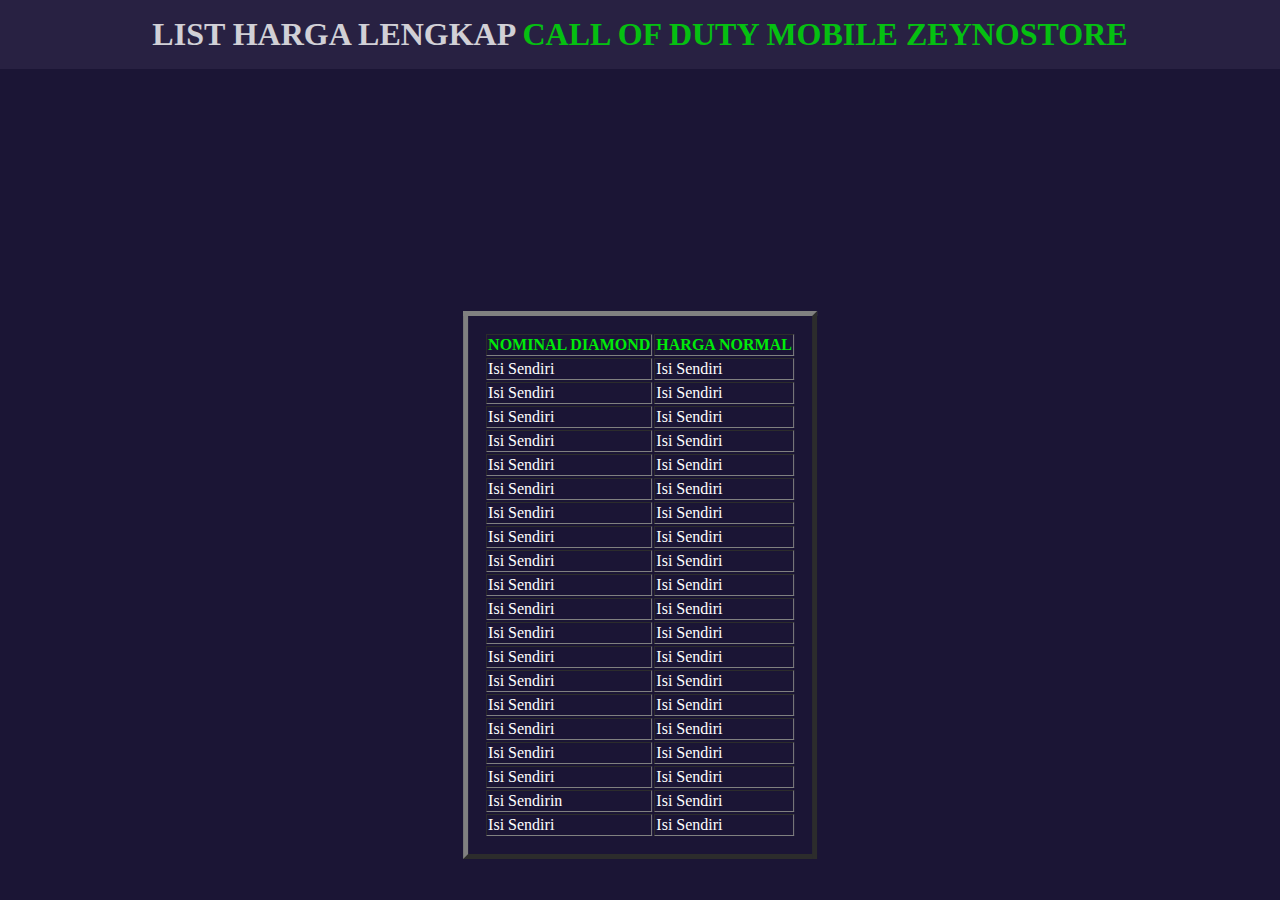
<file: harga/codm.html>
<!DOCTYPE html>
<html lang="en">
<head>
    <meta charset="UTF-8">
    <meta http-equiv="X-UA-Compatible" content="IE=edge">
    <meta name="viewport" content="width=device-width, initial-scale=1.0">
    <title>List Harga Call of Duty Mobile</title>
    <link rel="stylesheet" href="harga.css">
</head>
<body>
    <section class="list-ff">
        <div class="container">
            <h1 class="title__list">LIST HARGA LENGKAP <span class="th">CALL OF DUTY MOBILE ZEYNOSTORE</span></h1>            
            <table border="5" class="table">
                <tr>
                    <th class="th">NOMINAL DIAMOND</th>
                    <th class="th">HARGA NORMAL</th>
                </tr>
        
                <tr>
                    <td>Isi Sendiri</td>
                    <td>Isi Sendiri</td>
                </tr>
                <tr>
                    <td>Isi Sendiri</td>
                    <td>Isi Sendiri</td>
                </tr>
                <tr>
                    <td>Isi Sendiri</td>
                    <td>Isi Sendiri</td>
                </tr>
                    <td>Isi Sendiri</td>
                    <td>Isi Sendiri</td>
                <tr>
                    <td>Isi Sendiri</td>
                    <td>Isi Sendiri</td>
                </tr>
                <tr>
                    <td>Isi Sendiri</td>
                    <td>Isi Sendiri</td>
                </tr>
                <tr>
                    <td>Isi Sendiri</td>
                    <td>Isi Sendiri</td>
                </tr>
                <tr>
                    <td>Isi Sendiri</td>
                    <td>Isi Sendiri</td>
                </tr>
                <tr>
                    <td>Isi Sendiri</td>
                    <td>Isi Sendiri</td>
                </tr>
                <tr>
                    <td>Isi Sendiri</td>
                    <td>Isi Sendiri</td>
                </tr>
                <tr>
                    <td>Isi Sendiri</td>
                    <td>Isi Sendiri</td>
                </tr>
                <tr>
                    <td>Isi Sendiri</td>
                    <td>Isi Sendiri</td>
                </tr>
                <tr>
                    <td>Isi Sendiri</td>
                    <td>Isi Sendiri</td>
                </tr>
                <tr>
                    <td>Isi Sendiri</td>
                    <td>Isi Sendiri</td>
                </tr>
                    <td>Isi Sendiri</td>
                    <td>Isi Sendiri</td>
                <tr>
                    <td>Isi Sendiri</td>
                    <td>Isi Sendiri</td>
                </tr>
                <tr>
                    <td>Isi Sendiri</td>
                    <td>Isi Sendiri</td>
                </tr>
                <tr>
                    <td>Isi Sendiri</td>
                    <td>Isi Sendiri</td>
                </tr>
                <tr>
                    <td>Isi Sendirin</td>
                    <td>Isi Sendiri</td>
                </tr>
                <tr>
                    <td>Isi Sendiri</td>
                    <td>Isi Sendiri</td>
                </tr>
            </table>
        </div>
    </section>
</body>
</html>
</file>
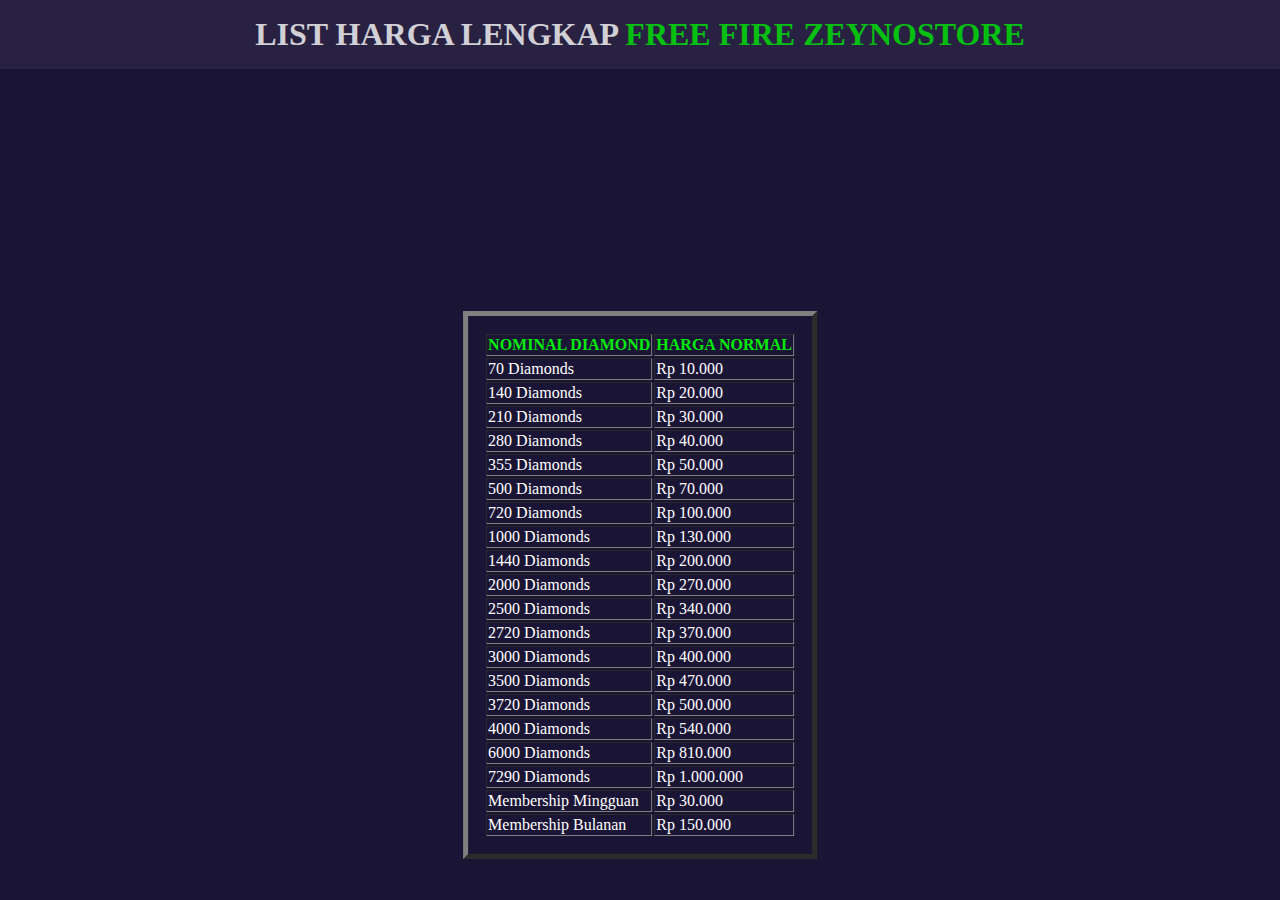
<file: harga/ff.html>
<!DOCTYPE html>
<html lang="en">
<head>
    <meta charset="UTF-8">
    <meta http-equiv="X-UA-Compatible" content="IE=edge">
    <meta name="viewport" content="width=device-width, initial-scale=1.0">
    <title>List Harga Free Fire</title>
    <link rel="stylesheet" href="harga.css">
</head>
<body>
    <section class="list-ff">
        <div class="container">
            <h1 class="title__list">LIST HARGA LENGKAP <span class="th">FREE FIRE ZEYNOSTORE</span></h1>            
            <table border="5" class="table">
                <tr>
                    <th class="th">NOMINAL DIAMOND</th>
                    <th class="th">HARGA NORMAL</th>
                </tr>
        
                <tr>
                    <td>70 Diamonds</td>
                    <td>Rp 10.000</td>
                </tr>
                <tr>
                    <td>140 Diamonds</td>
                    <td>Rp 20.000</td>
                </tr>
                <tr>
                    <td>210 Diamonds</td>
                    <td>Rp 30.000</td>
                </tr>
                    <td>280 Diamonds</td>
                    <td>Rp 40.000</td>
                <tr>
                    <td>355 Diamonds</td>
                    <td>Rp 50.000</td>
                </tr>
                <tr>
                    <td>500 Diamonds</td>
                    <td>Rp 70.000</td>
                </tr>
                <tr>
                    <td>720 Diamonds</td>
                    <td>Rp 100.000</td>
                </tr>
                <tr>
                    <td>1000 Diamonds</td>
                    <td>Rp 130.000</td>
                </tr>
                <tr>
                    <td>1440 Diamonds</td>
                    <td>Rp 200.000</td>
                </tr>
                <tr>
                    <td>2000 Diamonds</td>
                    <td>Rp 270.000</td>
                </tr>
                <tr>
                    <td>2500 Diamonds</td>
                    <td>Rp 340.000</td>
                </tr>
                <tr>
                    <td>2720 Diamonds</td>
                    <td>Rp 370.000</td>
                </tr>
                <tr>
                    <td>3000 Diamonds</td>
                    <td>Rp 400.000</td>
                </tr>
                <tr>
                    <td>3500 Diamonds</td>
                    <td>Rp 470.000</td>
                </tr>
                    <td>3720 Diamonds</td>
                    <td>Rp 500.000</td>
                <tr>
                    <td>4000 Diamonds</td>
                    <td>Rp 540.000</td>
                </tr>
                <tr>
                    <td>6000 Diamonds</td>
                    <td>Rp 810.000</td>
                </tr>
                <tr>
                    <td>7290 Diamonds</td>
                    <td>Rp 1.000.000</td>
                </tr>
                <tr>
                    <td>Membership Mingguan</td>
                    <td>Rp 30.000</td>
                </tr>
                <tr>
                    <td>Membership Bulanan</td>
                    <td>Rp 150.000</td>
                </tr>
            </table>
        </div>
    </section>
</body>
</html>
</file>
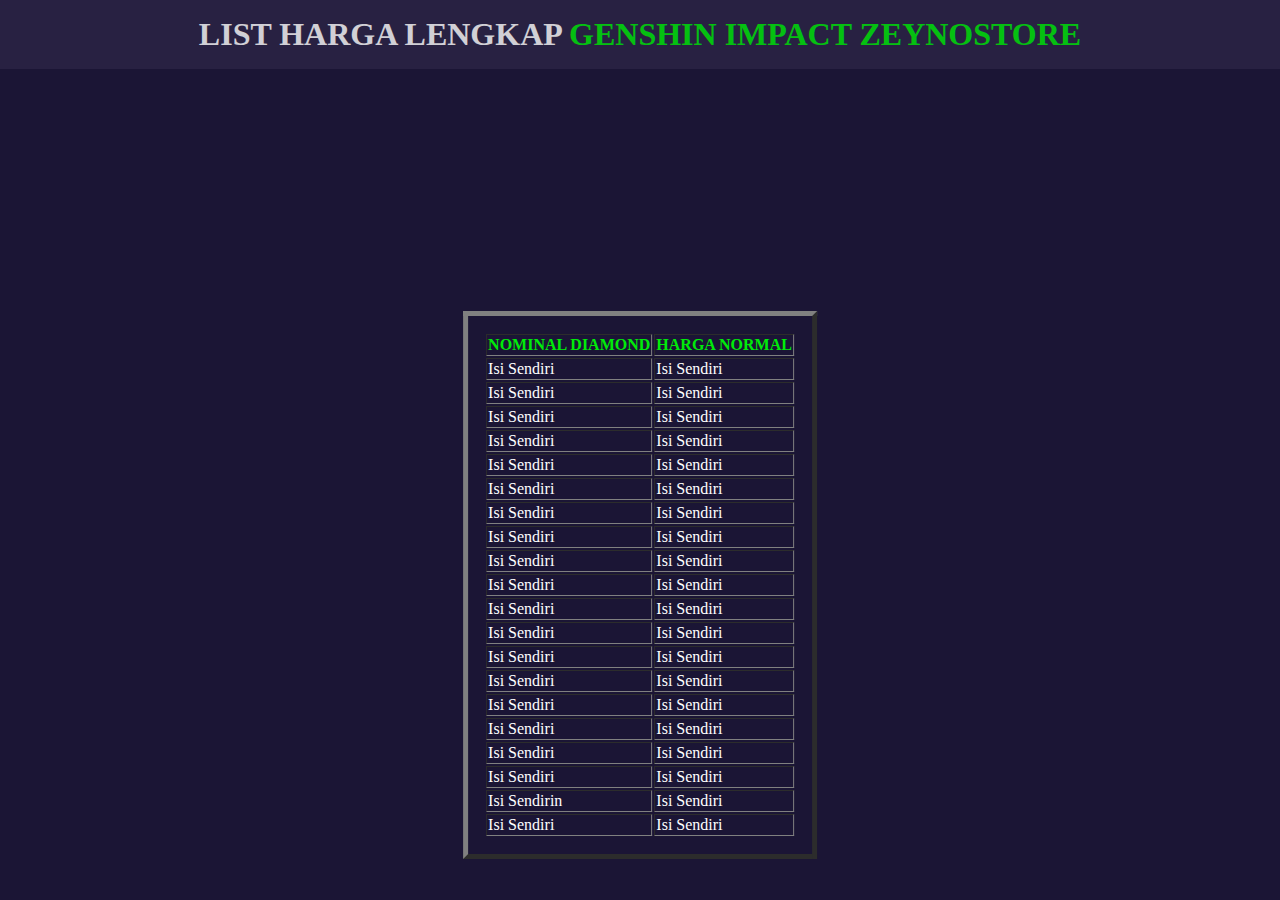
<file: harga/gi.html>
<!DOCTYPE html>
<html lang="en">
<head>
    <meta charset="UTF-8">
    <meta http-equiv="X-UA-Compatible" content="IE=edge">
    <meta name="viewport" content="width=device-width, initial-scale=1.0">
    <title>List Harga Genshin Impact</title>
    <link rel="stylesheet" href="harga.css">
</head>
<body>
    <section class="list-ff">
        <div class="container">
            <h1 class="title__list">LIST HARGA LENGKAP <span class="th">GENSHIN IMPACT ZEYNOSTORE</span></h1>            
            <table border="5" class="table">
                <tr>
                    <th class="th">NOMINAL DIAMOND</th>
                    <th class="th">HARGA NORMAL</th>
                </tr>
        
                <tr>
                    <td>Isi Sendiri</td>
                    <td>Isi Sendiri</td>
                </tr>
                <tr>
                    <td>Isi Sendiri</td>
                    <td>Isi Sendiri</td>
                </tr>
                <tr>
                    <td>Isi Sendiri</td>
                    <td>Isi Sendiri</td>
                </tr>
                    <td>Isi Sendiri</td>
                    <td>Isi Sendiri</td>
                <tr>
                    <td>Isi Sendiri</td>
                    <td>Isi Sendiri</td>
                </tr>
                <tr>
                    <td>Isi Sendiri</td>
                    <td>Isi Sendiri</td>
                </tr>
                <tr>
                    <td>Isi Sendiri</td>
                    <td>Isi Sendiri</td>
                </tr>
                <tr>
                    <td>Isi Sendiri</td>
                    <td>Isi Sendiri</td>
                </tr>
                <tr>
                    <td>Isi Sendiri</td>
                    <td>Isi Sendiri</td>
                </tr>
                <tr>
                    <td>Isi Sendiri</td>
                    <td>Isi Sendiri</td>
                </tr>
                <tr>
                    <td>Isi Sendiri</td>
                    <td>Isi Sendiri</td>
                </tr>
                <tr>
                    <td>Isi Sendiri</td>
                    <td>Isi Sendiri</td>
                </tr>
                <tr>
                    <td>Isi Sendiri</td>
                    <td>Isi Sendiri</td>
                </tr>
                <tr>
                    <td>Isi Sendiri</td>
                    <td>Isi Sendiri</td>
                </tr>
                    <td>Isi Sendiri</td>
                    <td>Isi Sendiri</td>
                <tr>
                    <td>Isi Sendiri</td>
                    <td>Isi Sendiri</td>
                </tr>
                <tr>
                    <td>Isi Sendiri</td>
                    <td>Isi Sendiri</td>
                </tr>
                <tr>
                    <td>Isi Sendiri</td>
                    <td>Isi Sendiri</td>
                </tr>
                <tr>
                    <td>Isi Sendirin</td>
                    <td>Isi Sendiri</td>
                </tr>
                <tr>
                    <td>Isi Sendiri</td>
                    <td>Isi Sendiri</td>
                </tr>
            </table>
        </div>
    </section>
</body>
</html>
</file>
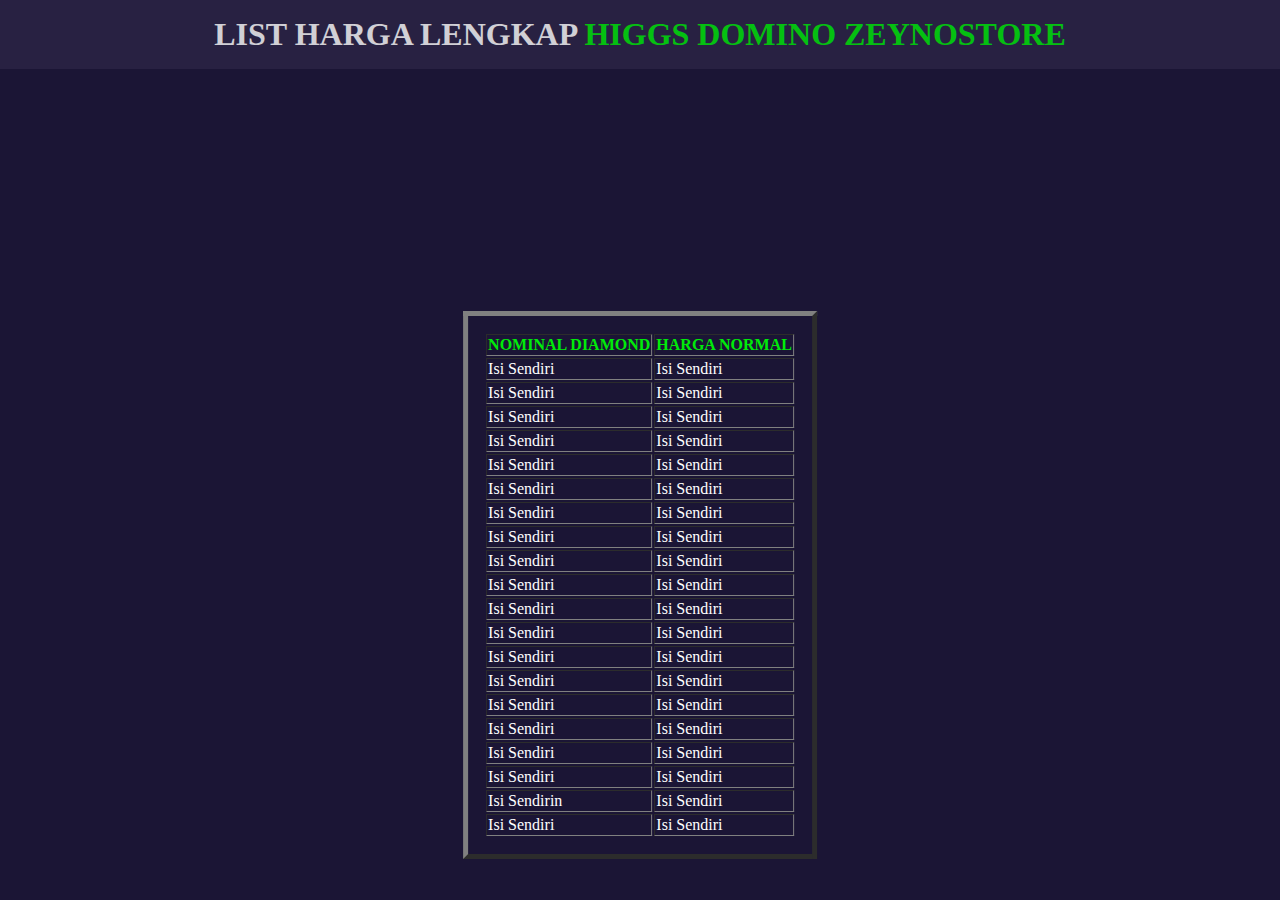
<file: harga/hdi.html>
<!DOCTYPE html>
<html lang="en">
<head>
    <meta charset="UTF-8">
    <meta http-equiv="X-UA-Compatible" content="IE=edge">
    <meta name="viewport" content="width=device-width, initial-scale=1.0">
    <title>List Harga Higgs Domino</title>
    <link rel="stylesheet" href="harga.css">
</head>
<body>
    <section class="list-ff">
        <div class="container">
            <h1 class="title__list">LIST HARGA LENGKAP <span class="th">HIGGS DOMINO ZEYNOSTORE</span></h1>            
            <table border="5" class="table">
                <tr>
                    <th class="th">NOMINAL DIAMOND</th>
                    <th class="th">HARGA NORMAL</th>
                </tr>
        
                <tr>
                    <td>Isi Sendiri</td>
                    <td>Isi Sendiri</td>
                </tr>
                <tr>
                    <td>Isi Sendiri</td>
                    <td>Isi Sendiri</td>
                </tr>
                <tr>
                    <td>Isi Sendiri</td>
                    <td>Isi Sendiri</td>
                </tr>
                    <td>Isi Sendiri</td>
                    <td>Isi Sendiri</td>
                <tr>
                    <td>Isi Sendiri</td>
                    <td>Isi Sendiri</td>
                </tr>
                <tr>
                    <td>Isi Sendiri</td>
                    <td>Isi Sendiri</td>
                </tr>
                <tr>
                    <td>Isi Sendiri</td>
                    <td>Isi Sendiri</td>
                </tr>
                <tr>
                    <td>Isi Sendiri</td>
                    <td>Isi Sendiri</td>
                </tr>
                <tr>
                    <td>Isi Sendiri</td>
                    <td>Isi Sendiri</td>
                </tr>
                <tr>
                    <td>Isi Sendiri</td>
                    <td>Isi Sendiri</td>
                </tr>
                <tr>
                    <td>Isi Sendiri</td>
                    <td>Isi Sendiri</td>
                </tr>
                <tr>
                    <td>Isi Sendiri</td>
                    <td>Isi Sendiri</td>
                </tr>
                <tr>
                    <td>Isi Sendiri</td>
                    <td>Isi Sendiri</td>
                </tr>
                <tr>
                    <td>Isi Sendiri</td>
                    <td>Isi Sendiri</td>
                </tr>
                    <td>Isi Sendiri</td>
                    <td>Isi Sendiri</td>
                <tr>
                    <td>Isi Sendiri</td>
                    <td>Isi Sendiri</td>
                </tr>
                <tr>
                    <td>Isi Sendiri</td>
                    <td>Isi Sendiri</td>
                </tr>
                <tr>
                    <td>Isi Sendiri</td>
                    <td>Isi Sendiri</td>
                </tr>
                <tr>
                    <td>Isi Sendirin</td>
                    <td>Isi Sendiri</td>
                </tr>
                <tr>
                    <td>Isi Sendiri</td>
                    <td>Isi Sendiri</td>
                </tr>
            </table>
        </div>
    </section>
</body>
</html>
</file>
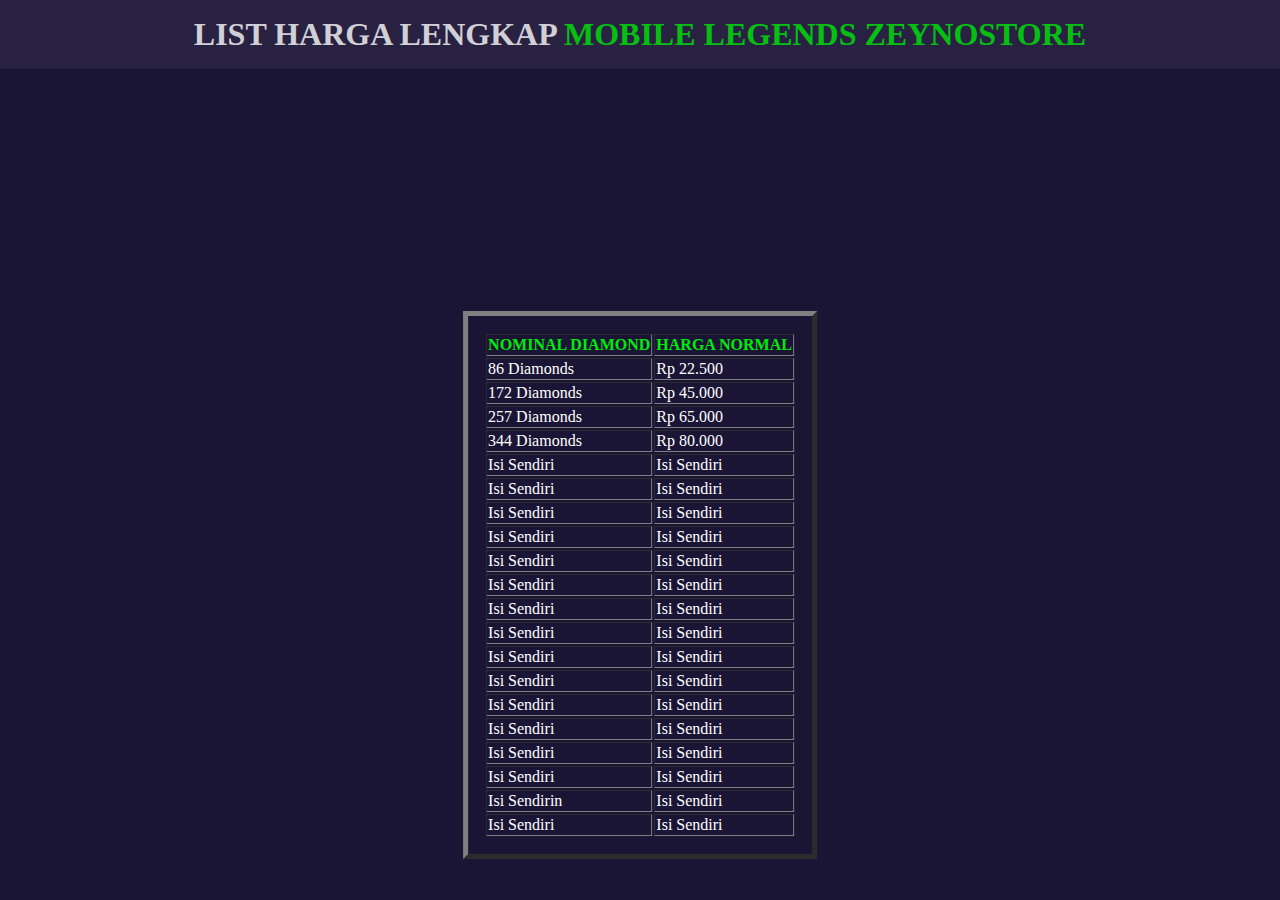
<file: harga/mlbb.html>
<!DOCTYPE html>
<html lang="en">
<head>
    <meta charset="UTF-8">
    <meta http-equiv="X-UA-Compatible" content="IE=edge">
    <meta name="viewport" content="width=device-width, initial-scale=1.0">
    <title>List Harga Mobile Legends</title>
    <link rel="stylesheet" href="harga.css">
</head>
<body>
    <section class="list-ff">
        <div class="container">
            <h1 class="title__list">LIST HARGA LENGKAP <span class="th">MOBILE LEGENDS ZEYNOSTORE</span></h1>            
            <table border="5" class="table">
                <tr>
                    <th class="th">NOMINAL DIAMOND</th>
                    <th class="th">HARGA NORMAL</th>
                </tr>
        
                <tr>
                    <td>86 Diamonds</td>
                    <td>Rp 22.500</td>
                </tr>
                <tr>
                    <td>172 Diamonds</td>
                    <td>Rp 45.000</td>
                </tr>
                <tr>
                    <td>257 Diamonds</td>
                    <td>Rp 65.000</td>
                </tr>
                    <td>344 Diamonds</td>
                    <td>Rp 80.000</td>
                <tr>
                    <td>Isi Sendiri</td>
                    <td>Isi Sendiri</td>
                </tr>
                <tr>
                    <td>Isi Sendiri</td>
                    <td>Isi Sendiri</td>
                </tr>
                <tr>
                    <td>Isi Sendiri</td>
                    <td>Isi Sendiri</td>
                </tr>
                <tr>
                    <td>Isi Sendiri</td>
                    <td>Isi Sendiri</td>
                </tr>
                <tr>
                    <td>Isi Sendiri</td>
                    <td>Isi Sendiri</td>
                </tr>
                <tr>
                    <td>Isi Sendiri</td>
                    <td>Isi Sendiri</td>
                </tr>
                <tr>
                    <td>Isi Sendiri</td>
                    <td>Isi Sendiri</td>
                </tr>
                <tr>
                    <td>Isi Sendiri</td>
                    <td>Isi Sendiri</td>
                </tr>
                <tr>
                    <td>Isi Sendiri</td>
                    <td>Isi Sendiri</td>
                </tr>
                <tr>
                    <td>Isi Sendiri</td>
                    <td>Isi Sendiri</td>
                </tr>
                    <td>Isi Sendiri</td>
                    <td>Isi Sendiri</td>
                <tr>
                    <td>Isi Sendiri</td>
                    <td>Isi Sendiri</td>
                </tr>
                <tr>
                    <td>Isi Sendiri</td>
                    <td>Isi Sendiri</td>
                </tr>
                <tr>
                    <td>Isi Sendiri</td>
                    <td>Isi Sendiri</td>
                </tr>
                <tr>
                    <td>Isi Sendirin</td>
                    <td>Isi Sendiri</td>
                </tr>
                <tr>
                    <td>Isi Sendiri</td>
                    <td>Isi Sendiri</td>
                </tr>
            </table>
        </div>
    </section>
</body>
</html>
</file>
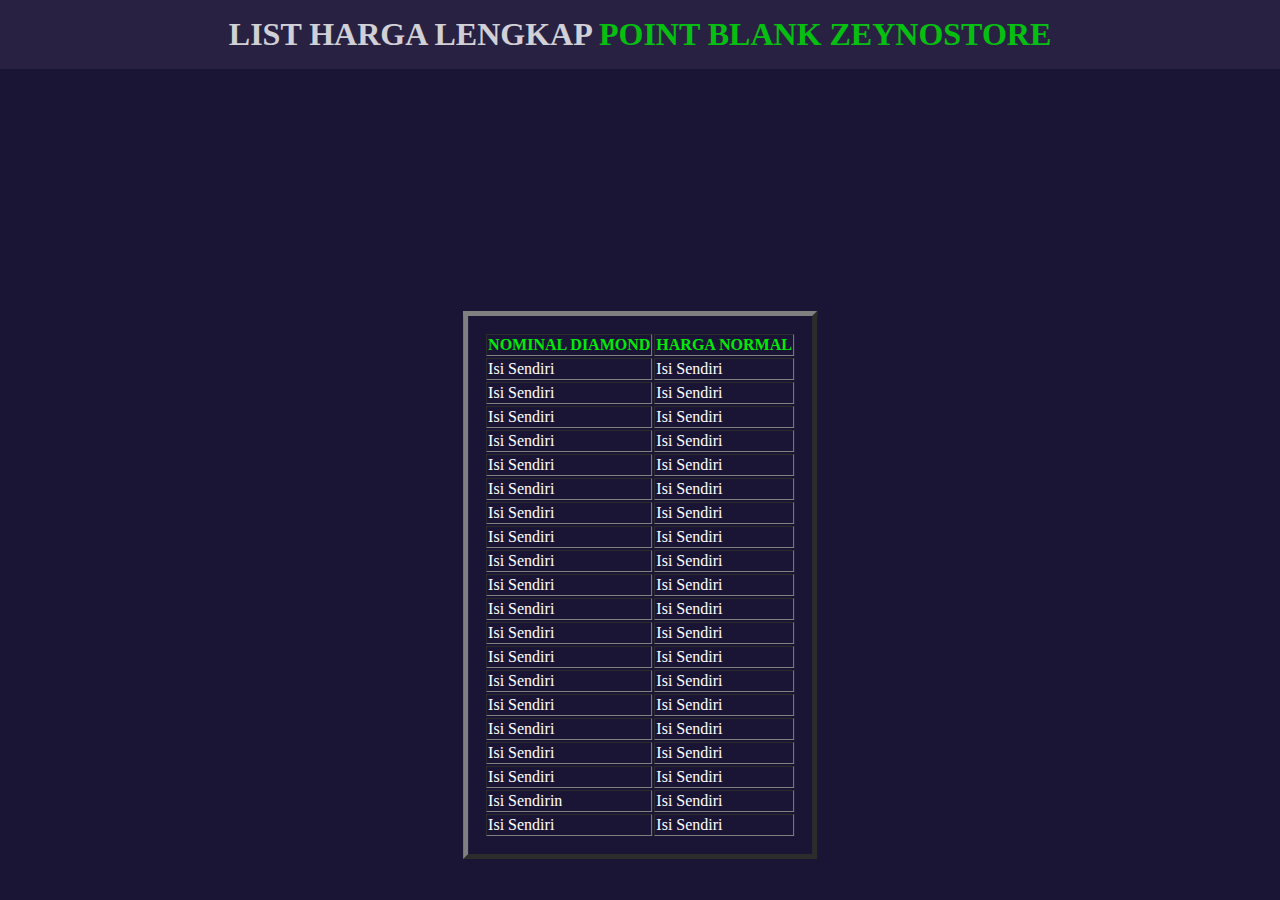
<file: harga/pb.html>
<!DOCTYPE html>
<html lang="en">
<head>
    <meta charset="UTF-8">
    <meta http-equiv="X-UA-Compatible" content="IE=edge">
    <meta name="viewport" content="width=device-width, initial-scale=1.0">
    <title>List Harga Point Blank</title>
    <link rel="stylesheet" href="harga.css">
</head>
<body>
    <section class="list-ff">
        <div class="container">
            <h1 class="title__list">LIST HARGA LENGKAP <span class="th">POINT BLANK ZEYNOSTORE</span></h1>            
            <table border="5" class="table">
                <tr>
                    <th class="th">NOMINAL DIAMOND</th>
                    <th class="th">HARGA NORMAL</th>
                </tr>
        
                <tr>
                    <td>Isi Sendiri</td>
                    <td>Isi Sendiri</td>
                </tr>
                <tr>
                    <td>Isi Sendiri</td>
                    <td>Isi Sendiri</td>
                </tr>
                <tr>
                    <td>Isi Sendiri</td>
                    <td>Isi Sendiri</td>
                </tr>
                    <td>Isi Sendiri</td>
                    <td>Isi Sendiri</td>
                <tr>
                    <td>Isi Sendiri</td>
                    <td>Isi Sendiri</td>
                </tr>
                <tr>
                    <td>Isi Sendiri</td>
                    <td>Isi Sendiri</td>
                </tr>
                <tr>
                    <td>Isi Sendiri</td>
                    <td>Isi Sendiri</td>
                </tr>
                <tr>
                    <td>Isi Sendiri</td>
                    <td>Isi Sendiri</td>
                </tr>
                <tr>
                    <td>Isi Sendiri</td>
                    <td>Isi Sendiri</td>
                </tr>
                <tr>
                    <td>Isi Sendiri</td>
                    <td>Isi Sendiri</td>
                </tr>
                <tr>
                    <td>Isi Sendiri</td>
                    <td>Isi Sendiri</td>
                </tr>
                <tr>
                    <td>Isi Sendiri</td>
                    <td>Isi Sendiri</td>
                </tr>
                <tr>
                    <td>Isi Sendiri</td>
                    <td>Isi Sendiri</td>
                </tr>
                <tr>
                    <td>Isi Sendiri</td>
                    <td>Isi Sendiri</td>
                </tr>
                    <td>Isi Sendiri</td>
                    <td>Isi Sendiri</td>
                <tr>
                    <td>Isi Sendiri</td>
                    <td>Isi Sendiri</td>
                </tr>
                <tr>
                    <td>Isi Sendiri</td>
                    <td>Isi Sendiri</td>
                </tr>
                <tr>
                    <td>Isi Sendiri</td>
                    <td>Isi Sendiri</td>
                </tr>
                <tr>
                    <td>Isi Sendirin</td>
                    <td>Isi Sendiri</td>
                </tr>
                <tr>
                    <td>Isi Sendiri</td>
                    <td>Isi Sendiri</td>
                </tr>
            </table>
        </div>
    </section>
</body>
</html>
</file>
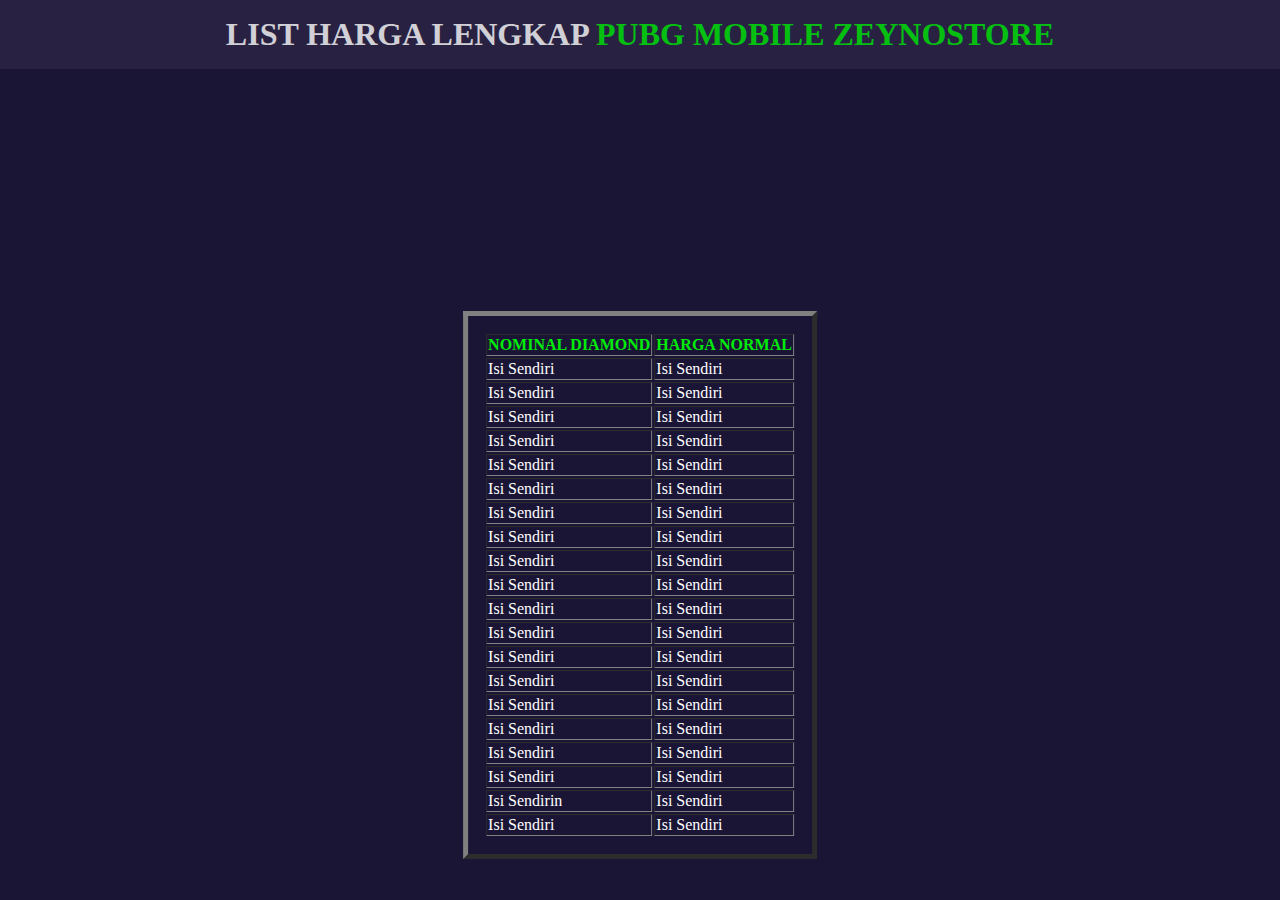
<file: harga/pubg.html>
<!DOCTYPE html>
<html lang="en">
<head>
    <meta charset="UTF-8">
    <meta http-equiv="X-UA-Compatible" content="IE=edge">
    <meta name="viewport" content="width=device-width, initial-scale=1.0">
    <title>List Harga Pubg Mobile</title>
    <link rel="stylesheet" href="harga.css">
</head>
<body>
    <section class="list-ff">
        <div class="container">
            <h1 class="title__list">LIST HARGA LENGKAP <span class="th">PUBG MOBILE ZEYNOSTORE</span></h1>            
            <table border="5" class="table">
                <tr>
                    <th class="th">NOMINAL DIAMOND</th>
                    <th class="th">HARGA NORMAL</th>
                </tr>
        
                <tr>
                    <td>Isi Sendiri</td>
                    <td>Isi Sendiri</td>
                </tr>
                <tr>
                    <td>Isi Sendiri</td>
                    <td>Isi Sendiri</td>
                </tr>
                <tr>
                    <td>Isi Sendiri</td>
                    <td>Isi Sendiri</td>
                </tr>
                    <td>Isi Sendiri</td>
                    <td>Isi Sendiri</td>
                <tr>
                    <td>Isi Sendiri</td>
                    <td>Isi Sendiri</td>
                </tr>
                <tr>
                    <td>Isi Sendiri</td>
                    <td>Isi Sendiri</td>
                </tr>
                <tr>
                    <td>Isi Sendiri</td>
                    <td>Isi Sendiri</td>
                </tr>
                <tr>
                    <td>Isi Sendiri</td>
                    <td>Isi Sendiri</td>
                </tr>
                <tr>
                    <td>Isi Sendiri</td>
                    <td>Isi Sendiri</td>
                </tr>
                <tr>
                    <td>Isi Sendiri</td>
                    <td>Isi Sendiri</td>
                </tr>
                <tr>
                    <td>Isi Sendiri</td>
                    <td>Isi Sendiri</td>
                </tr>
                <tr>
                    <td>Isi Sendiri</td>
                    <td>Isi Sendiri</td>
                </tr>
                <tr>
                    <td>Isi Sendiri</td>
                    <td>Isi Sendiri</td>
                </tr>
                <tr>
                    <td>Isi Sendiri</td>
                    <td>Isi Sendiri</td>
                </tr>
                    <td>Isi Sendiri</td>
                    <td>Isi Sendiri</td>
                <tr>
                    <td>Isi Sendiri</td>
                    <td>Isi Sendiri</td>
                </tr>
                <tr>
                    <td>Isi Sendiri</td>
                    <td>Isi Sendiri</td>
                </tr>
                <tr>
                    <td>Isi Sendiri</td>
                    <td>Isi Sendiri</td>
                </tr>
                <tr>
                    <td>Isi Sendirin</td>
                    <td>Isi Sendiri</td>
                </tr>
                <tr>
                    <td>Isi Sendiri</td>
                    <td>Isi Sendiri</td>
                </tr>
            </table>
        </div>
    </section>
</body>
</html>
</file>
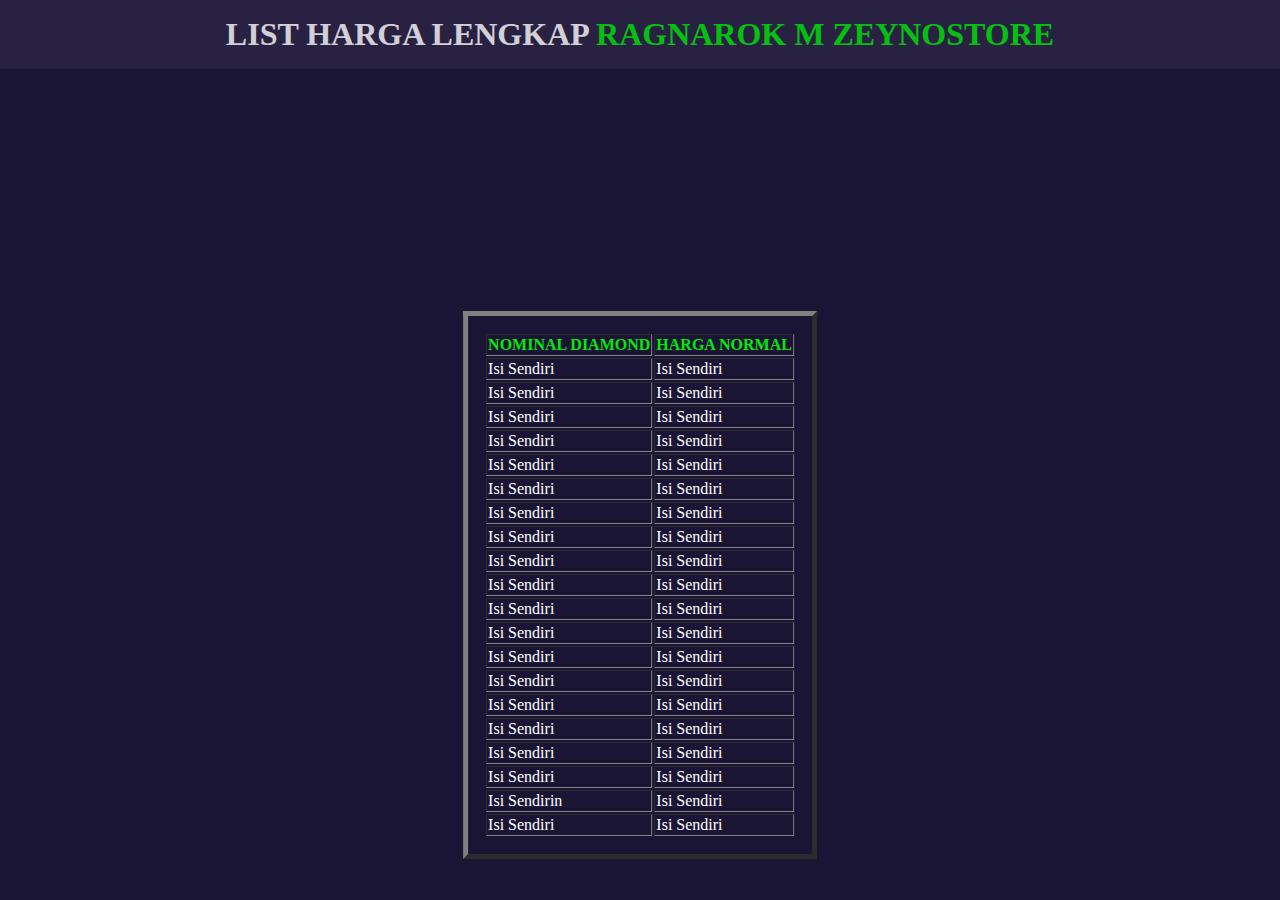
<file: harga/ragnarok.html>
<!DOCTYPE html>
<html lang="en">
<head>
    <meta charset="UTF-8">
    <meta http-equiv="X-UA-Compatible" content="IE=edge">
    <meta name="viewport" content="width=device-width, initial-scale=1.0">
    <title>List Harga Ragnarok M</title>
    <link rel="stylesheet" href="harga.css">
</head>
<body>
    <section class="list-ff">
        <div class="container">
            <h1 class="title__list">LIST HARGA LENGKAP <span class="th">RAGNAROK M ZEYNOSTORE</span></h1>            
            <table border="5" class="table">
                <tr>
                    <th class="th">NOMINAL DIAMOND</th>
                    <th class="th">HARGA NORMAL</th>
                </tr>
        
                <tr>
                    <td>Isi Sendiri</td>
                    <td>Isi Sendiri</td>
                </tr>
                <tr>
                    <td>Isi Sendiri</td>
                    <td>Isi Sendiri</td>
                </tr>
                <tr>
                    <td>Isi Sendiri</td>
                    <td>Isi Sendiri</td>
                </tr>
                    <td>Isi Sendiri</td>
                    <td>Isi Sendiri</td>
                <tr>
                    <td>Isi Sendiri</td>
                    <td>Isi Sendiri</td>
                </tr>
                <tr>
                    <td>Isi Sendiri</td>
                    <td>Isi Sendiri</td>
                </tr>
                <tr>
                    <td>Isi Sendiri</td>
                    <td>Isi Sendiri</td>
                </tr>
                <tr>
                    <td>Isi Sendiri</td>
                    <td>Isi Sendiri</td>
                </tr>
                <tr>
                    <td>Isi Sendiri</td>
                    <td>Isi Sendiri</td>
                </tr>
                <tr>
                    <td>Isi Sendiri</td>
                    <td>Isi Sendiri</td>
                </tr>
                <tr>
                    <td>Isi Sendiri</td>
                    <td>Isi Sendiri</td>
                </tr>
                <tr>
                    <td>Isi Sendiri</td>
                    <td>Isi Sendiri</td>
                </tr>
                <tr>
                    <td>Isi Sendiri</td>
                    <td>Isi Sendiri</td>
                </tr>
                <tr>
                    <td>Isi Sendiri</td>
                    <td>Isi Sendiri</td>
                </tr>
                    <td>Isi Sendiri</td>
                    <td>Isi Sendiri</td>
                <tr>
                    <td>Isi Sendiri</td>
                    <td>Isi Sendiri</td>
                </tr>
                <tr>
                    <td>Isi Sendiri</td>
                    <td>Isi Sendiri</td>
                </tr>
                <tr>
                    <td>Isi Sendiri</td>
                    <td>Isi Sendiri</td>
                </tr>
                <tr>
                    <td>Isi Sendirin</td>
                    <td>Isi Sendiri</td>
                </tr>
                <tr>
                    <td>Isi Sendiri</td>
                    <td>Isi Sendiri</td>
                </tr>
            </table>
        </div>
    </section>
</body>
</html>
</file>
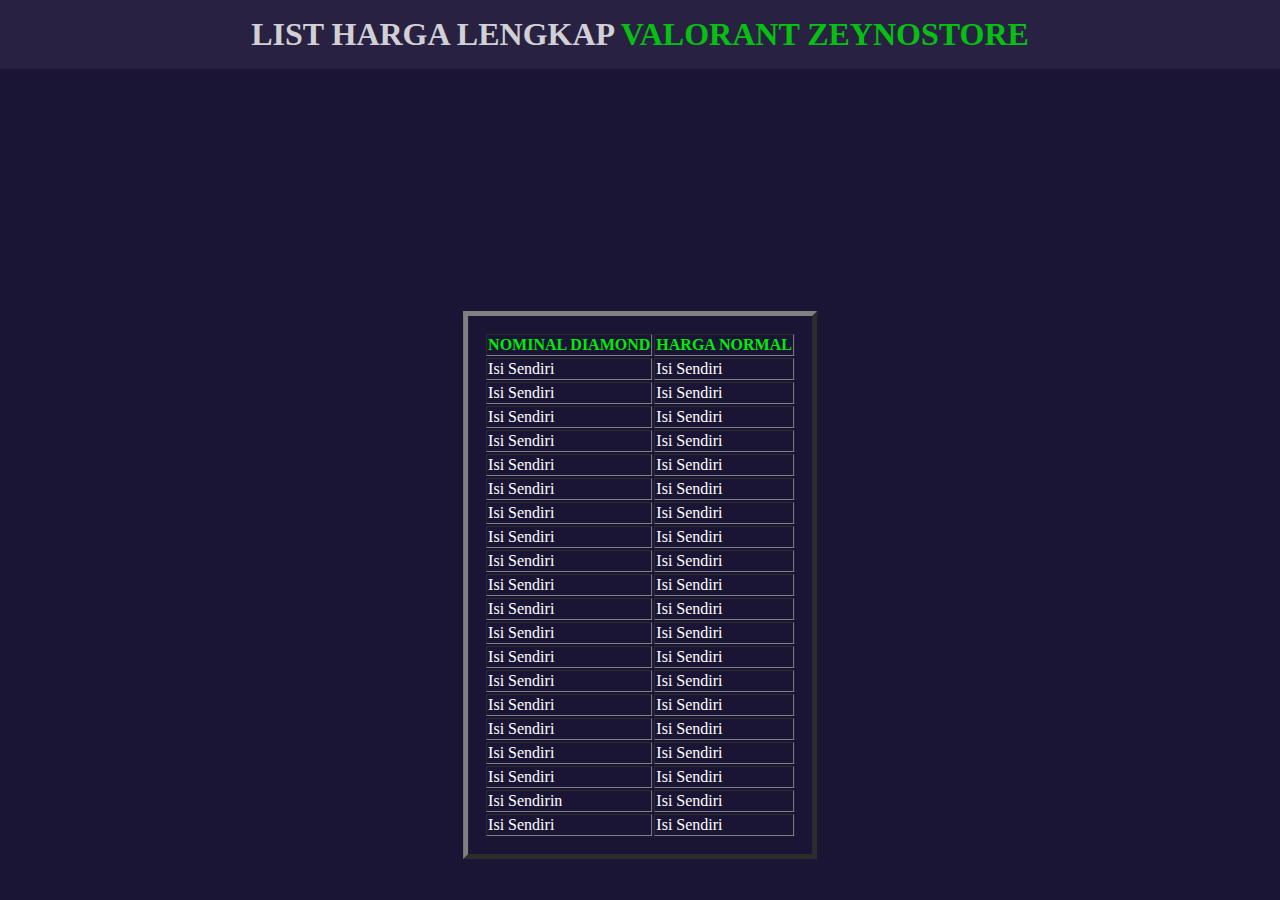
<file: harga/valo.html>
<!DOCTYPE html>
<html lang="en">
<head>
    <meta charset="UTF-8">
    <meta http-equiv="X-UA-Compatible" content="IE=edge">
    <meta name="viewport" content="width=device-width, initial-scale=1.0">
    <title>List Harga Valorant</title>
    <link rel="stylesheet" href="harga.css">
</head>
<body>
    <section class="list-ff">
        <div class="container">
            <h1 class="title__list">LIST HARGA LENGKAP <span class="th">VALORANT ZEYNOSTORE</span></h1>            
            <table border="5" class="table">
                <tr>
                    <th class="th">NOMINAL DIAMOND</th>
                    <th class="th">HARGA NORMAL</th>
                </tr>
        
                <tr>
                    <td>Isi Sendiri</td>
                    <td>Isi Sendiri</td>
                </tr>
                <tr>
                    <td>Isi Sendiri</td>
                    <td>Isi Sendiri</td>
                </tr>
                <tr>
                    <td>Isi Sendiri</td>
                    <td>Isi Sendiri</td>
                </tr>
                    <td>Isi Sendiri</td>
                    <td>Isi Sendiri</td>
                <tr>
                    <td>Isi Sendiri</td>
                    <td>Isi Sendiri</td>
                </tr>
                <tr>
                    <td>Isi Sendiri</td>
                    <td>Isi Sendiri</td>
                </tr>
                <tr>
                    <td>Isi Sendiri</td>
                    <td>Isi Sendiri</td>
                </tr>
                <tr>
                    <td>Isi Sendiri</td>
                    <td>Isi Sendiri</td>
                </tr>
                <tr>
                    <td>Isi Sendiri</td>
                    <td>Isi Sendiri</td>
                </tr>
                <tr>
                    <td>Isi Sendiri</td>
                    <td>Isi Sendiri</td>
                </tr>
                <tr>
                    <td>Isi Sendiri</td>
                    <td>Isi Sendiri</td>
                </tr>
                <tr>
                    <td>Isi Sendiri</td>
                    <td>Isi Sendiri</td>
                </tr>
                <tr>
                    <td>Isi Sendiri</td>
                    <td>Isi Sendiri</td>
                </tr>
                <tr>
                    <td>Isi Sendiri</td>
                    <td>Isi Sendiri</td>
                </tr>
                    <td>Isi Sendiri</td>
                    <td>Isi Sendiri</td>
                <tr>
                    <td>Isi Sendiri</td>
                    <td>Isi Sendiri</td>
                </tr>
                <tr>
                    <td>Isi Sendiri</td>
                    <td>Isi Sendiri</td>
                </tr>
                <tr>
                    <td>Isi Sendiri</td>
                    <td>Isi Sendiri</td>
                </tr>
                <tr>
                    <td>Isi Sendirin</td>
                    <td>Isi Sendiri</td>
                </tr>
                <tr>
                    <td>Isi Sendiri</td>
                    <td>Isi Sendiri</td>
                </tr>
            </table>
        </div>
    </section>
</body>
</html>
</file>
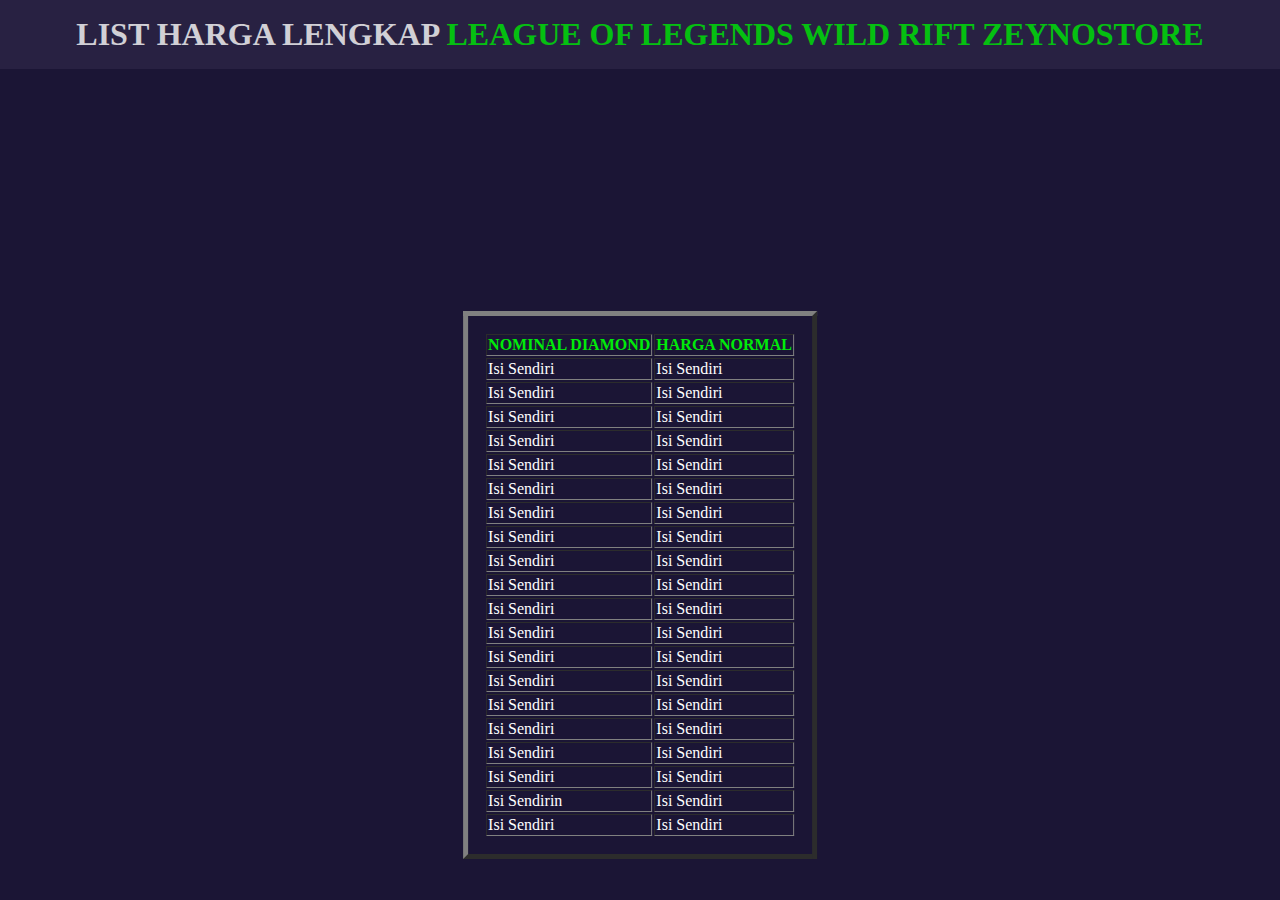
<file: harga/wildrift.html>
<!DOCTYPE html>
<html lang="en">
<head>
    <meta charset="UTF-8">
    <meta http-equiv="X-UA-Compatible" content="IE=edge">
    <meta name="viewport" content="width=device-width, initial-scale=1.0">
    <title>List Harga League of Legends Wild Rift</title>
    <link rel="stylesheet" href="harga.css">
</head>
<body>
    <section class="list-ff">
        <div class="container">
            <h1 class="title__list">LIST HARGA LENGKAP <span class="th">LEAGUE OF LEGENDS WILD RIFT ZEYNOSTORE</span></h1>            
            <table border="5" class="table">
                <tr>
                    <th class="th">NOMINAL DIAMOND</th>
                    <th class="th">HARGA NORMAL</th>
                </tr>
        
                <tr>
                    <td>Isi Sendiri</td>
                    <td>Isi Sendiri</td>
                </tr>
                <tr>
                    <td>Isi Sendiri</td>
                    <td>Isi Sendiri</td>
                </tr>
                <tr>
                    <td>Isi Sendiri</td>
                    <td>Isi Sendiri</td>
                </tr>
                    <td>Isi Sendiri</td>
                    <td>Isi Sendiri</td>
                <tr>
                    <td>Isi Sendiri</td>
                    <td>Isi Sendiri</td>
                </tr>
                <tr>
                    <td>Isi Sendiri</td>
                    <td>Isi Sendiri</td>
                </tr>
                <tr>
                    <td>Isi Sendiri</td>
                    <td>Isi Sendiri</td>
                </tr>
                <tr>
                    <td>Isi Sendiri</td>
                    <td>Isi Sendiri</td>
                </tr>
                <tr>
                    <td>Isi Sendiri</td>
                    <td>Isi Sendiri</td>
                </tr>
                <tr>
                    <td>Isi Sendiri</td>
                    <td>Isi Sendiri</td>
                </tr>
                <tr>
                    <td>Isi Sendiri</td>
                    <td>Isi Sendiri</td>
                </tr>
                <tr>
                    <td>Isi Sendiri</td>
                    <td>Isi Sendiri</td>
                </tr>
                <tr>
                    <td>Isi Sendiri</td>
                    <td>Isi Sendiri</td>
                </tr>
                <tr>
                    <td>Isi Sendiri</td>
                    <td>Isi Sendiri</td>
                </tr>
                    <td>Isi Sendiri</td>
                    <td>Isi Sendiri</td>
                <tr>
                    <td>Isi Sendiri</td>
                    <td>Isi Sendiri</td>
                </tr>
                <tr>
                    <td>Isi Sendiri</td>
                    <td>Isi Sendiri</td>
                </tr>
                <tr>
                    <td>Isi Sendiri</td>
                    <td>Isi Sendiri</td>
                </tr>
                <tr>
                    <td>Isi Sendirin</td>
                    <td>Isi Sendiri</td>
                </tr>
                <tr>
                    <td>Isi Sendiri</td>
                    <td>Isi Sendiri</td>
                </tr>
            </table>
        </div>
    </section>
</body>
</html>
</file>
<file: style.css>
:root
{
    --blue : #2C2546;
    --dark-blue : #1B1535;
    --green : #00EB09;
    --white : #fff;
}

*
{
    margin: 0;
    padding: 0;
    list-style-type: none;
    text-decoration: none;
    box-sizing: border-box;
    font-family: 'Tahoma';
}

body
{
    background-color: var(--dark-blue);
    color: var(--white);
}

header
{
    align-items: center;
    position: fixed;
    width: 100%;
    top: 0;
    padding: 2%;
    font-weight: bold;
    font-size: 15pt;
    justify-content: center;
    text-align: center;
    background-color: var(--blue);  
    z-index: 999;
}

.title
{
    color: var(--green);
    font-size: 15pt;
    border-bottom: 1px solid var(--white);
}

.search-input
{
    border-radius: 0 0 0 20px;
    border: none;
    padding: 2px;
    background-color: var(--white);
    margin-bottom: 15px;
    width: 30%;
}

.search-submit
{
    border-radius: 0 20px 0 0;
    border: none;
    padding: 2px;
    margin-left: -5px;
    background-color: var(--green);
    color: var(--blue);
    font-weight: bold;
    width: 5%;
}

nav ul
{
    display: flex;
    gap: 2rem;
    justify-content: center;
}

nav ul li a
{
    color: var(--green);
    font-size: 12pt;
}

nav ul li a:hover
{
    border-bottom: 1px solid var(--white);
}

li.active a
{
    border-bottom: 2px solid var(--white);
}

.menu
{
    transition: .5s;
}

.container
{
    width: 100%;
    height: 100vh;
    margin-top: 5%;
    display: flex;
    align-items: center;
    justify-content: center;
}

.swiper
{
    width: 80%;
    height: fit-content;
}

.swiper-slide img
{
    width: 100%;
    border-radius: 10px;
}

.list__harga
{
    color: var(--white);
}

.title-p
{
    margin-top: 5%;
    margin-left: 65px;
    margin-bottom: 10px;
}

.populer
{
    display: grid;
    grid-template-columns: repeat(6, 1fr);
    width: 90%;
    margin-left: 5%;
    margin-right: 5%;
    gap: 1rem;
    font-weight: bold;
}

.populer img 
{
    border-radius: 10px;
}

.link a
{
    color: var(--white);
}

.link a:hover
{
    color: var(--green);
}

.overlay 
{
  position: fixed;
  top: 0;
  bottom: 0;
  left: 0;
  right: 0;
  background: rgba(0, 0, 0, 0.7);
  transition: opacity 500ms;
  visibility: hidden;
  opacity: 0;
  z-index: 999;
}

.overlay:target 
{
    visibility: visible;
    opacity: 1;
}

.popup 
{
    margin: 70px auto;
    padding: 20px;
    background: var(--dark-blue);
    border-radius: 5px;
    width: 30%;
    position: relative;
    transition: all 5s ease-in-out;
}
  
.popup h2 {
    margin-top: 0;
    color: var(--white);
    font-family: Tahoma, Arial, sans-serif;
}

.popup .close {
    position: absolute;
    top: 20px;
    right: 30px;
    transition: all 200ms;
    font-size: 30px;
    font-weight: bold;
    text-decoration: none;
    color: #333;
}

.popup .close:hover 
{
    color: #06D85F;
}

.content 
{
    max-height: 30%;
    width: 50%;
}

.harga
{
    color: var(--green);
}

.pesan
{
    color: var(--blue);
    background-color: var(--green);
    border-radius: 10px;
    padding: 10px;
}

.pesan:hover
{
    color: var(--green);
    background-color: var(--dark-blue);
}

.pesan img 
{
    margin-top: 20px;
    width: 20px;
    background-color: var(--green);
    color: var(--blue);
}

.title-s
{
    margin-top: 5%;
    margin-left: 65px;
    margin-bottom: 10px;
}

.streaming
{
    display: grid;
    grid-template-columns: repeat(6, 1fr);
    width: 90%;
    margin-left: 5%;
    margin-right: 5%;
    gap: 1rem;
    font-weight: bold;
}

.streaming img 
{
    border-radius: 10px;
}

.title-v
{
    margin-top: 5%;
    margin-left: 65px;
    margin-bottom: 10px;
}

.voucher
{
    display: grid;
    grid-template-columns: repeat(6, 1fr);
    width: 90%;
    margin-left: 5%;
    margin-right: 5%;
    gap: 1rem;
    font-weight: bold;
}

.voucher img
{
    border-radius: 10px;
}

.tentang
{
    display: grid;
    justify-content: center;
    margin-top: 10%;
    font-size: 15pt;
}

.card
{
    background-color: var(--blue);
    padding: 5%;
    border-radius: 10px;
    box-shadow: 20px 20px black;
}

.card h1
{
    text-align: center;
}

html
{
    scroll-behavior: smooth;
}

footer
{
    display: grid;
    justify-content: center;
    background-color: var(--blue);
    margin-top: 10%;
    padding: 2%;
}

.sosmed img 
{
    width: 50px;
}

#copyright
{
    text-align: center;
    padding: 10px;
}



/* RESPONSIVE WEB DI HANDPHONE */
@media screen and (max-width:600px) {

    body
    {
        overflow-x: hidden;
    }

    header
    {
        font-size: 20pt;
    }

    nav ul li a
    {
        font-size: 10pt;
    }
    
    .container
    {
        width: 100%;
        margin-top: 20%;
        height: 40vh;
        display: flex;
        align-items: center;
        justify-content: center;
    }

    .title-p
    {
        font-size: 15pt;
        margin-left: 30px;
    }
    
    .populer
    {
        display: grid;
        grid-template-columns: repeat(3 , 1fr);
        width: 90%;
        margin-left: 7%;
        margin-right: 3%;
        font-size: 10pt;
        margin-top: 5%;
    }
    .populer img
    {
        width: 100%;
    }

    .popup 
    {
        margin: 70px auto;
        padding: 10px;
        background: var(--dark-blue);
        border-radius: 5px;
        width: 80%;
        position: relative;
        transition: all 5s ease-in-out;
    }

    .title-s
    {
        margin-top: 10%;
        font-size: 15pt;
        margin-left: 30px;
    }

    .streaming
    {
        display: grid;
        grid-template-columns: repeat(3, 1fr);
        width: 90%;
        margin-left: 5%;
        margin-right: 5%;
        font-size: 10pt;
    }

    .streaming img
    {
        width: 100%;
    }

    .title-v
    {
        margin-top: 10%;
        font-size: 15pt;
        margin-left: 30px;
    }

    .voucher
    {
        display: grid;
        grid-template-columns: repeat(3, 1fr);
        width: 90%;
        margin-left: 5%;
        margin-right: 5%;
        font-size: 10pt;
    }

    .voucher img
    {
        border-radius: 10px;
        width: 100%;
    }

    .pesan img 
    {
        width: 10%;
    }

    .tentang
    {
        width: 90%;
        margin-left: 5%;
        margin-right: 5%;
        height: 200px;
        font-size: 11pt;
        margin-bottom: 10%;
    }

    footer
    {
        font-size: 10pt;
    }

    .sosmed img 
    {
        width: 30px;
    }
} 



/* RESPONSIVE WEB DI TABLET */
@media screen and (min-width:600px) {

    body
    {
        overflow-x: hidden;
    }

    header
    {
        font-size: 20pt;
    }

    nav ul li a
    {
        font-size: 12pt;
    }
    
    .container
    {
        width: 100%;
        margin-top: 20%;
        height: 40vh;
        display: flex;
        align-items: center;
        justify-content: center;
    }

    .title-p
    {
        font-size: 15pt;
        margin-left: 30px;
    }
    
    .populer
    {
        display: grid;
        grid-template-columns: repeat(5, 1fr);
        width: 90%;
        margin-left: 5%;
        margin-right: 5%;
        font-size: 10pt;
        margin-top: 5%;
    }
    .populer img
    {
        width: 100%;
    }

    .popup 
    {
        margin: 70px auto;
        padding: 10px;
        background: var(--dark-blue);
        border-radius: 5px;
        width: 80%;
        position: relative;
        transition: all 5s ease-in-out;
    }

    .title-s
    {
        margin-top: 10%;
        font-size: 15pt;
        margin-left: 30px;
    }

    .streaming
    {
        display: grid;
        grid-template-columns: repeat(5, 1fr);
        width: 90%;
        margin-left: 5%;
        margin-right: 5%;
        font-size: 10pt;
    }

    .streaming img
    {
        width: 100%;
    }

    .title-v
    {
        margin-top: 10%;
        font-size: 15pt;
        margin-left: 30px;
    }

    .voucher
    {
        display: grid;
        grid-template-columns: repeat(5, 1fr);
        width: 90%;
        margin-left: 5%;
        margin-right: 5%;
        font-size: 10pt;
    }

    .voucher img
    {
        border-radius: 10px;
        width: 100%;
    }

    .pesan img 
    {
        width: 10%;
    }

    .tentang
    {
        width: 90%;
        margin-left: 5%;
        margin-right: 5%;
        height: 200px;
        font-size: 13pt;
        margin-bottom: 10%;
    }

    footer
    {
        font-size: 10pt;
    }

    .sosmed img 
    {
        width: 50px;
    }
} 



@media screen and (min-width:968px){
    .title
{
    color: var(--green);
    font-size: 15pt;
    border-bottom: 1px solid var(--white);
}

.search-input
{
    border-radius: 0 0 0 20px;
    border: none;
    padding: 2px;
    background-color: var(--white);
    margin-bottom: 15px;
    width: 30%;
}

.search-submit
{
    border-radius: 0 20px 0 0;
    border: none;
    padding: 2px;
    margin-left: -5px;
    background-color: var(--green);
    color: var(--blue);
    font-weight: bold;
    width: 5%;
}

nav ul
{
    display: flex;
    gap: 2rem;
    justify-content: center;
}

nav ul li a
{
    color: var(--green);
    font-size: 12pt;
}

nav ul li a:hover
{
    border-bottom: 1px solid var(--white);
}

li.active a
{
    border-bottom: 2px solid var(--white);
}

.menu
{
    transition: .5s;
}

.container
{
    width: 100%;
    height: 100vh;
    margin-top: 5%;
    display: flex;
    align-items: center;
    justify-content: center;
}

.swiper
{
    width: 80%;
    height: fit-content;
}

.swiper-slide img
{
    width: 100%;
    border-radius: 10px;
}

.list__harga
{
    color: var(--white);
}

.title-p
{
    font-size: 20pt;
    margin-top: 5%;
    margin-left: 65px;
    margin-bottom: 10px;
}

.populer
{
    display: grid;
    grid-template-columns: repeat(6, 1fr);
    width: 90%;
    margin-left: 5%;
    margin-right: 5%;
    gap: 1rem;
    font-weight: bold;
}

.populer img 
{
    border-radius: 10px;
}

.link a
{
    color: var(--white);
}

.link a:hover
{
    color: var(--green);
}

.overlay 
{
  position: fixed;
  top: 0;
  bottom: 0;
  left: 0;
  right: 0;
  background: rgba(0, 0, 0, 0.7);
  transition: opacity 500ms;
  visibility: hidden;
  opacity: 0;
  z-index: 999;
}

.overlay:target 
{
    visibility: visible;
    opacity: 1;
}

.popup 
{
    margin: 70px auto;
    padding: 20px;
    background: var(--dark-blue);
    border-radius: 5px;
    width: 30%;
    position: relative;
    transition: all 5s ease-in-out;
}
  
.popup h2 {
    margin-top: 0;
    color: var(--white);
    font-family: Tahoma, Arial, sans-serif;
}

.popup .close {
    position: absolute;
    top: 20px;
    right: 30px;
    transition: all 200ms;
    font-size: 30px;
    font-weight: bold;
    text-decoration: none;
    color: #333;
}

.popup .close:hover 
{
    color: #06D85F;
}

.content 
{
    max-height: 30%;
    width: 50%;
}

.harga
{
    color: var(--green);
}

.pesan
{
    color: var(--blue);
    background-color: var(--green);
    border-radius: 10px;
    padding: 10px;
}

.pesan:hover
{
    color: var(--green);
    background-color: var(--dark-blue);
}

.pesan img 
{
    margin-top: 20px;
    width: 20px;
    background-color: var(--green);
    color: var(--blue);
}

.title-s
{
    font-size: 20pt;
    margin-top: 5%;
    margin-left: 65px;
    margin-bottom: 10px;
}

.streaming
{
    display: grid;
    grid-template-columns: repeat(6, 1fr);
    width: 90%;
    margin-left: 5%;
    margin-right: 5%;
    gap: 1rem;
    font-weight: bold;
}

.streaming img 
{
    border-radius: 10px;
}

.title-v
{
    font-size: 20pt;
    margin-top: 5%;
    margin-left: 65px;
    margin-bottom: 10px;
}

.voucher
{
    display: grid;
    grid-template-columns: repeat(6, 1fr);
    width: 90%;
    margin-left: 5%;
    margin-right: 5%;
    gap: 1rem;
    font-weight: bold;
}

.voucher img
{
    border-radius: 10px;
}

.tentang
{
    display: grid;
    justify-content: center;
    margin-top: 10%;
    font-size: 15pt;
}

.card
{
    background-color: var(--blue);
    padding: 5%;
    border-radius: 10px;
    box-shadow: 20px 20px black;
}

.card h1
{
    text-align: center;
}

html
{
    scroll-behavior: smooth;
}

footer
{
    display: grid;
    justify-content: center;
    background-color: var(--blue);
    margin-top: 10%;
    padding: 2%;
}

.sosmed img 
{
    width: 50px;
}

#copyright
{
    text-align: center;
    padding: 10px;
}
}
</file>
<file: harga/harga.css>
:root
{
    --blue : #2C2546;
    --dark-blue : #1B1535;
    --green : #00EB09;
    --white : #fff;
}

*
{
    margin: 0;
    list-style-type: none;
    text-decoration: none;
    box-sizing: border-box;
    font-family: 'Tahoma';
}

body
{
    background-color: var(--dark-blue);
    color: var(--white);
}

.title__list
{
    text-align: center;
    background-color: var(--blue);
    opacity: 0.8;
    z-index: 1;
    position: fixed;
    width: 100%;
    top: 0;
    padding: 1rem;
}

.table
{
    justify-content: center;
    position: absolute;
    transform: translate(-50%,-50%);
    top: 65%;
    left: 50%;
    padding: 1rem;
}

.th
{
    color: var(--green);
}
</file>
